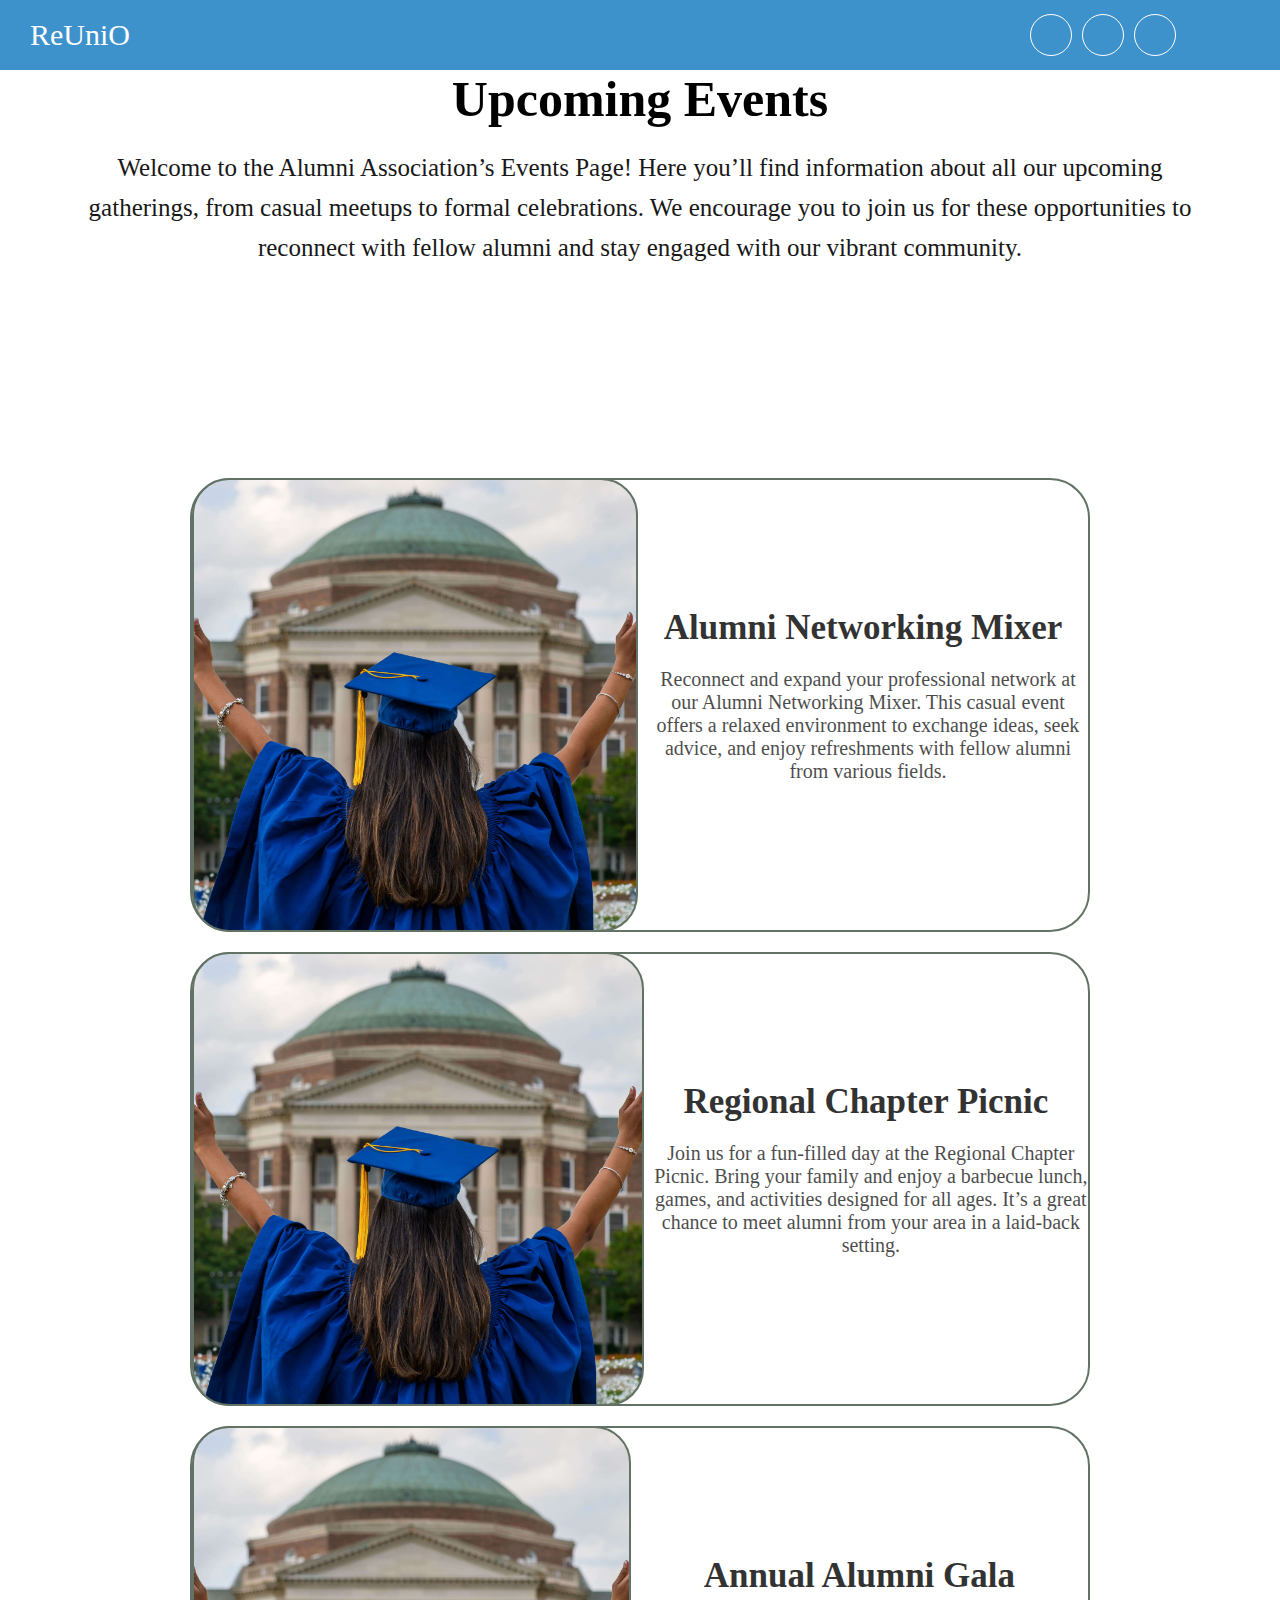
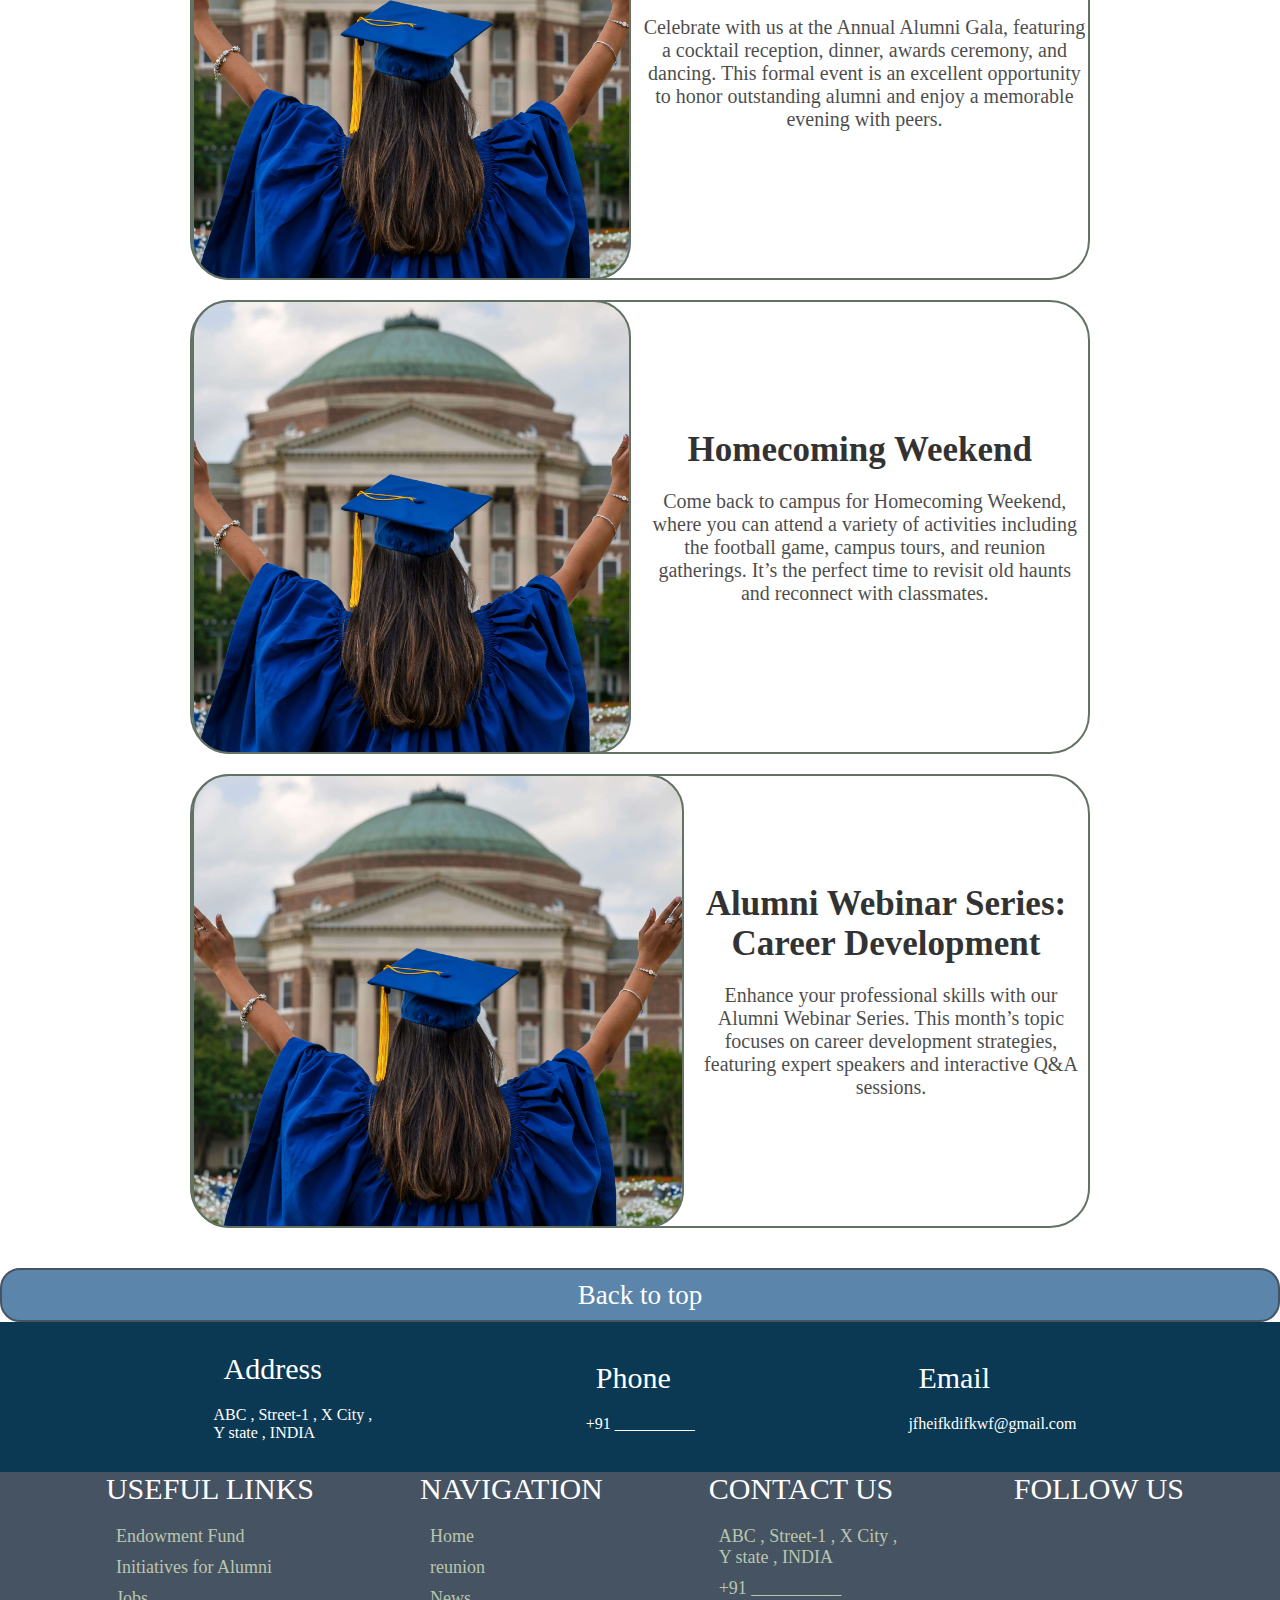
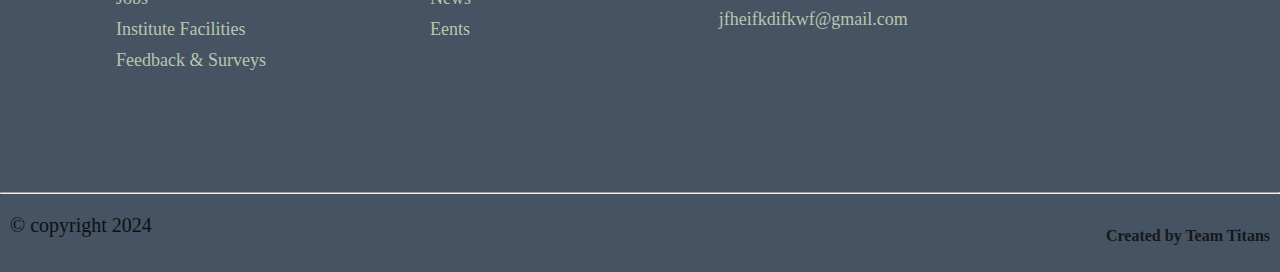
<file: events.html>
<!DOCTYPE html>
<html lang="en">
<head>
    <meta charset="UTF-8">
    <meta name="viewport" content="width=device-width, initial-scale=1.0">
    <link rel="stylesheet" href="https://cdnjs.cloudflare.com/ajax/libs/font-awesome/6.6.0/css/all.min.css" integrity="sha512-Kc323vGBEqzTmouAECnVceyQqyqdsSiqLQISBL29aUW4U/M7pSPA/gEUZQqv1cwx4OnYxTxve5UMg5GT6L4JJg==" crossorigin="anonymous" referrerpolicy="no-referrer" />
    <link rel="stylesheet" href="events.css">
    <title>News</title>
</head>
<body>
    <header>
    <div class="navbar">
        <div class="name">
            <a href="#">ReUniO</a>
        </div>
        <div class="log">
            <a href="#"><i class="fa-regular fa-user"></i></a>
        </div>
        <div class="search">
            <div class="search-icon">
                <a href = "#"><i class="fa-solid fa-magnifying-glass"></i></a>
            </div>
        </div>
        <div class="menu">
            <div class="menu-icon">
                <a href = "#" ><i class="fa-solid fa-bars"></i></a> 
            </div>
        </div>
    </div>
    </header>
    <div class="events">
        <h1>Upcoming Events</h1>
        <h2>Welcome to the Alumni Association’s Events Page! Here you’ll find information about all our upcoming gatherings, from casual meetups to formal celebrations. We encourage you to join us for these opportunities to reconnect with fellow alumni and stay engaged with our vibrant community.</h2>
        <div class="bbbox">
            <div class="box1">
                <div class="imagea1">
                </div>
                <div>
                <h3><a href="#">Alumni Networking Mixer</a></h3>
                <p class="p">Reconnect and expand your professional network at our Alumni Networking Mixer. This casual event offers a relaxed environment to exchange ideas, seek advice, and enjoy refreshments with fellow alumni from various fields.  </p>
                </div>
            </div>
            <div class="box1">
                <div class="imagea2"></div>
                <div>
                <h3><a href="#">Regional Chapter Picnic</a></h3>
                <p class="p">Join us for a fun-filled day at the Regional Chapter Picnic. Bring your family and enjoy a barbecue lunch, games, and activities designed for all ages. It’s a great chance to meet alumni from your area in a laid-back setting.  </p>
                </div>
            </div>
        
        
            <div class="box1">
                <div class="imagea3"></div>
                <div>
                <h3><a href="#">Annual Alumni Gala</a></h3>
                <p class="p">Celebrate with us at the Annual Alumni Gala, featuring a cocktail reception, dinner, awards ceremony, and dancing. This formal event is an excellent opportunity to honor outstanding alumni and enjoy a memorable evening with peers.  </p>
                </div>
            </div>
            <div class="box1">
                <div class="imagea4"></div>
                <div>
                <h3><a href="#">Homecoming Weekend</a></h3>
                <p class="p">Come back to campus for Homecoming Weekend, where you can attend a variety of activities including the football game, campus tours, and reunion gatherings. It’s the perfect time to revisit old haunts and reconnect with classmates.  </p>
                </div>
            </div>
        
            <div class="box1">
                <div class="imagea5"></div>
                <div>
                <h3><a href="#">Alumni Webinar Series: Career Development</a></h3>
                <p class="p">Enhance your professional skills with our Alumni Webinar Series. This month’s topic focuses on career development strategies, featuring expert speakers and interactive Q&A sessions.  </p>
                </div>
            </div>    
        </div>
    </div>
    <footer>
        <div class="top">
            <a href="#">Back to top
                <i class="fa-solid fa-arrow-up"></i>  
            </a>
        </div>
        <div class="contact">
            <div class="cont1">
                <i class="fa-solid fa-location-dot"></i>
                <div class="det">
                    <p>Address</p>
                    <a href="#">ABC , Street-1 , X City ,<br>
                                Y state , INDIA
                    </a>
                </div>
            </div>
            <div class="cont1">
                <i class="fa-solid fa-phone"></i>
                <div class="det">
                    <p>Phone</p>
                    <a href="#">+91 __________</a>
                </div>
            </div>
            <div class="cont1">
                <i class="fa-solid fa-envelope"></i>
                <div class="det">
                    <p>Email</p>
                    <a href="#">jfheifkdifkwf@gmail.com</a>
                </div>
            </div>
        </div>
        <div class="fnl">
            <div class="final">
                <div class="links">
                    <p>USEFUL LINKS</p>
                    <div class="arr">
                        <a href="#">Endowment Fund</a>
                        <a href="#">Initiatives for Alumni</a>
                        <a href="#">Jobs</a>
                        <a href="#">Institute Facilities</a>
                        <a href="#">Feedback & Surveys</a>
                    </div>
                </div>
                <div class="navigation">
                    <p>NAVIGATION</p>
                    <div class="arr">
                        <a href="#">Home</a>
                        <a href="#">reunion</a>
                        <a href="#">News</a>
                        <a href="#">Eents</a>
                    </div>
                </div>
                <div class="conus">
                    <p>CONTACT US</p>
                    <div class="arr">
                        <a href="#">ABC , Street-1 , X City ,<br>
                            Y state , INDIA
                        </a>
                        <a href="#">+91 __________</a>
                        <a href="#">jfheifkdifkwf@gmail.com</a>
                    </div>
                </div>
                <div class="socials">
                    <p>FOLLOW US</p>
                    <div class="scl">                
                        <i class="fa-brands fa-instagram"></i>
                        <i class="fa-brands fa-facebook-f"></i>
                        <i class="fa-brands fa-x-twitter"></i>
                        <i class="fa-brands fa-linkedin-in"></i>
                    </div>
                </div>
            </div>
            <hr>
            <div class="secl">
                <div class="cprt">
                    <p>&copy; copyright 2024</p>
                </div>
                <div class="crtby">
                    Created by <a href="#">Team Titans</a>
                </div>
            </div>
        </div>
    </footer>
    
</body>
</html>
</file>
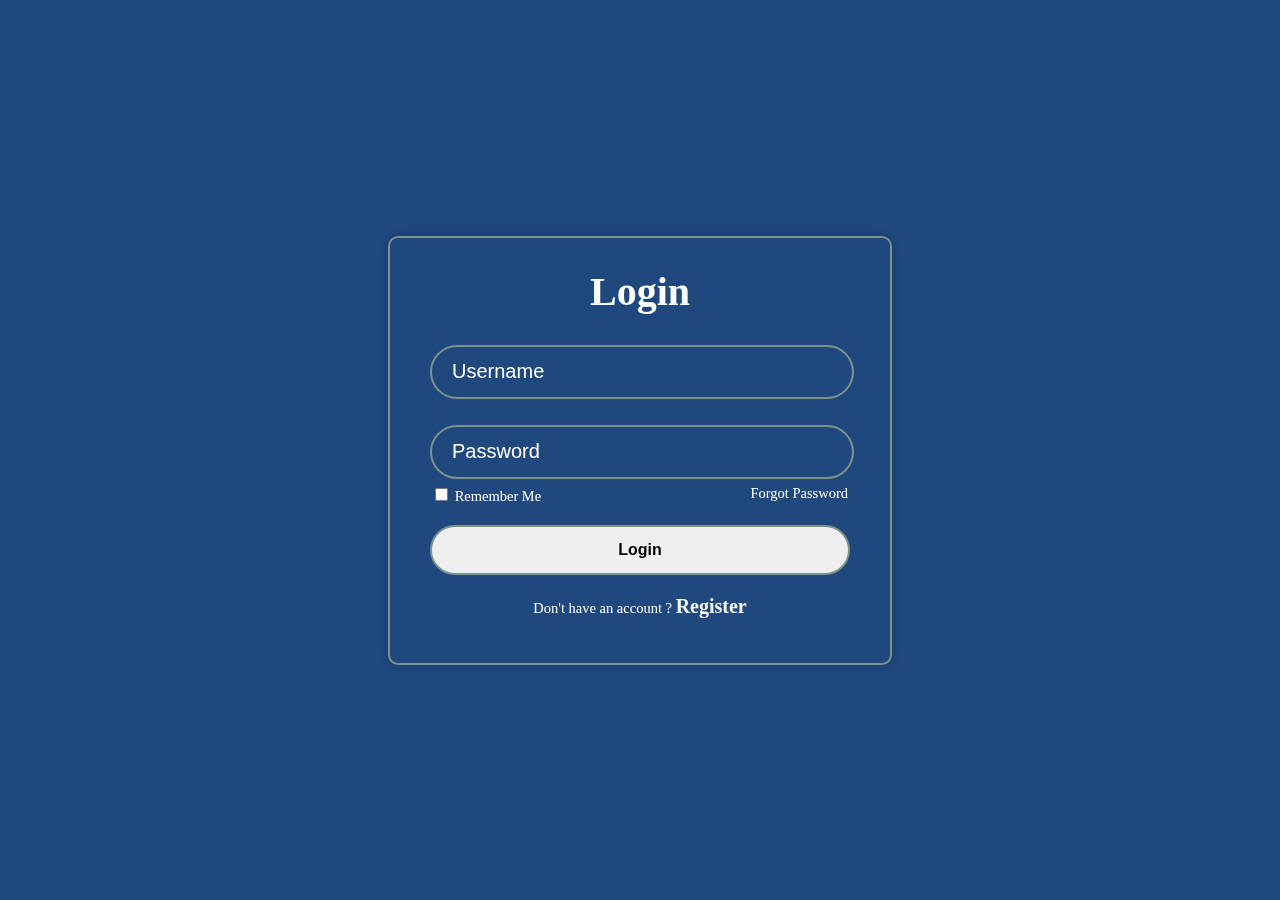
<file: login.html>
<!DOCTYPE html>
<html lang="en">
<head>
    <meta charset="UTF-8">
    <meta name="viewport" content="width=", initial-scale="1.0">
    <link rel="stylesheet" href="https://cdnjs.cloudflare.com/ajax/libs/font-awesome/6.6.0/css/all.min.css" integrity="sha512-Kc323vGBEqzTmouAECnVceyQqyqdsSiqLQISBL29aUW4U/M7pSPA/gEUZQqv1cwx4OnYxTxve5UMg5GT6L4JJg==" crossorigin="anonymous" referrerpolicy="no-referrer" />
    <link rel="stylesheet" href="login.css">
    <title>LOGIN</title>
</head>
<body>
    <div class="container">
        <div class="login">
            <form>
                <h1>Login</h1>
                
                <div class="input-box">
                    <input type="text" placeholder="Username">
                    <i class="fa-solid fa-user"></i>
                </div>
                <div class="input-box">
                    <input type="password" placeholder="Password">
                    <i class="fa-solid fa-lock"></i>
                </div>
               
                <div class="rem">
                    <label><input type="checkbox">  Remember Me</label>
                    <a href="#">Forgot Password</a>
                </div>
                <input type="Submit" class="btn" value="Login">
                <div class="sign">
                    <p>Don't have an account ? <a href="register.html">  Register</a></p>
                </div>
            </form>
        </div>
    </div>
</body>
</html>
</file>
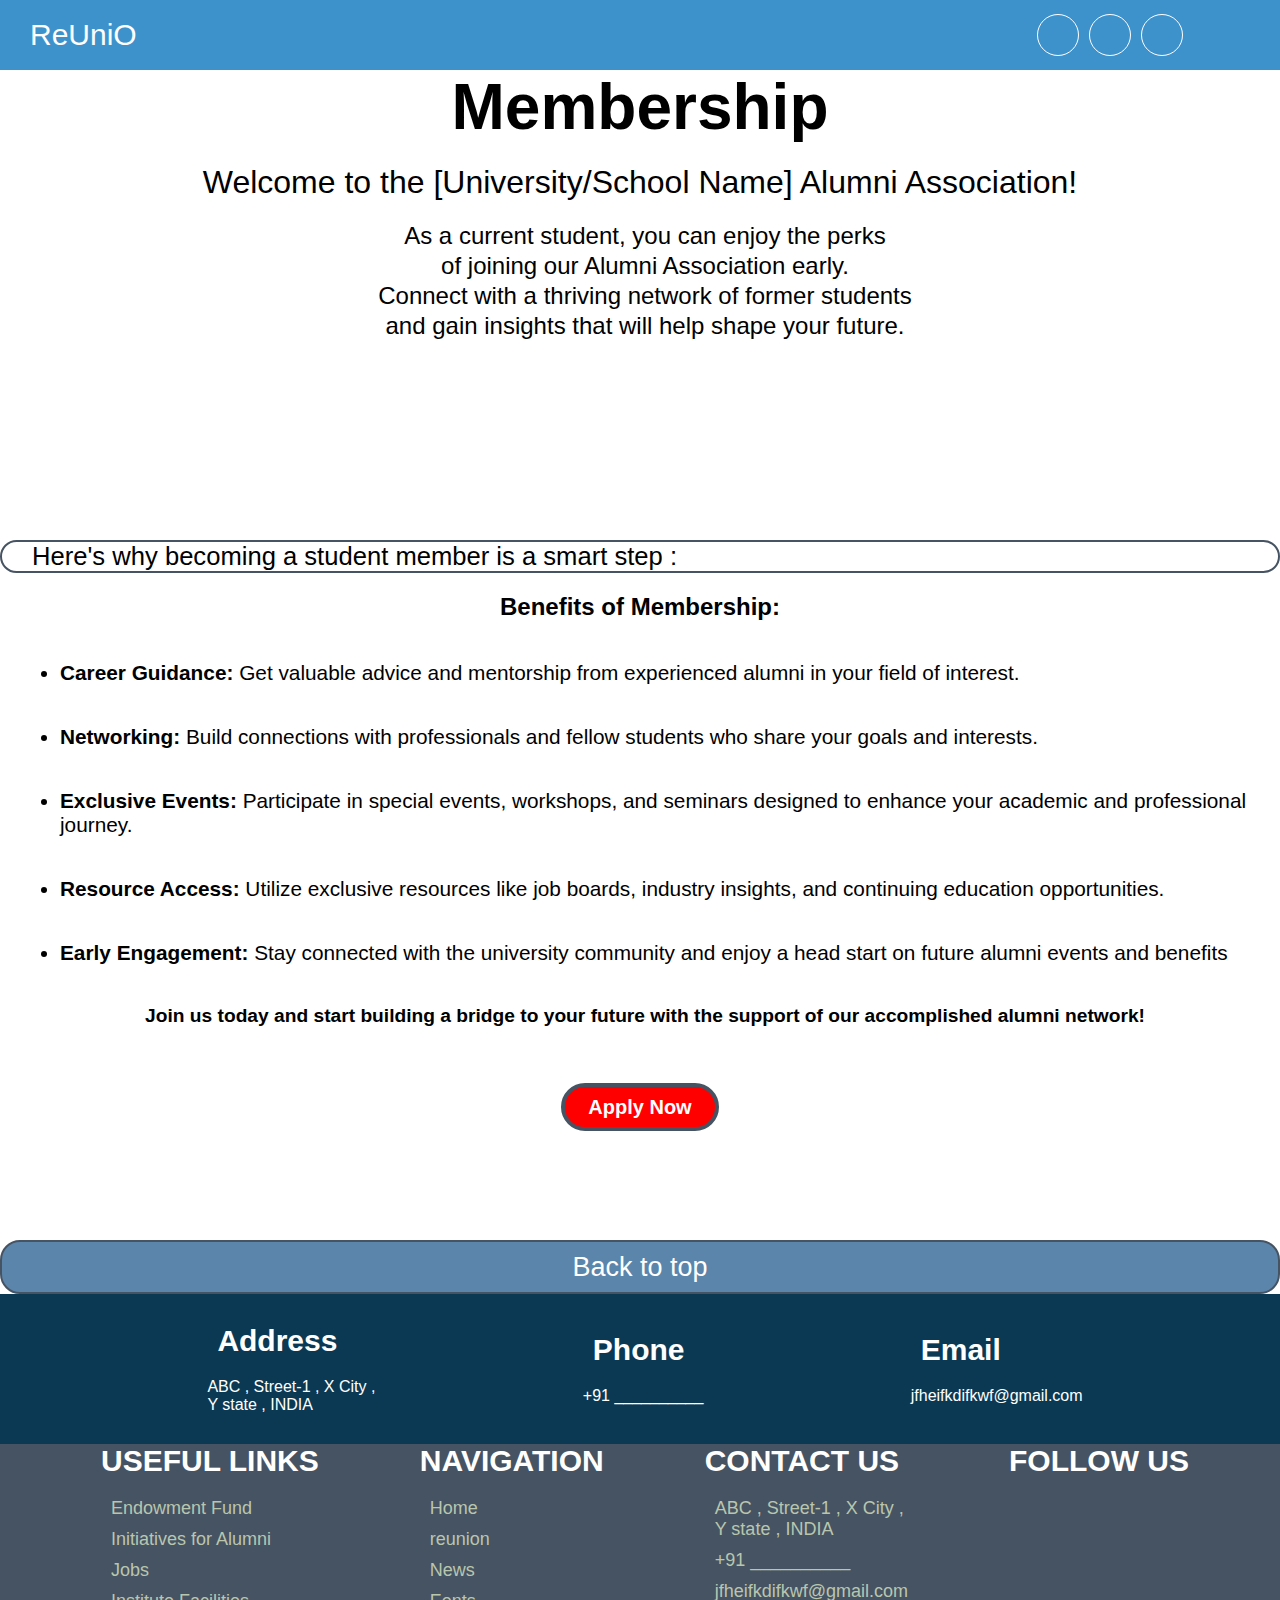
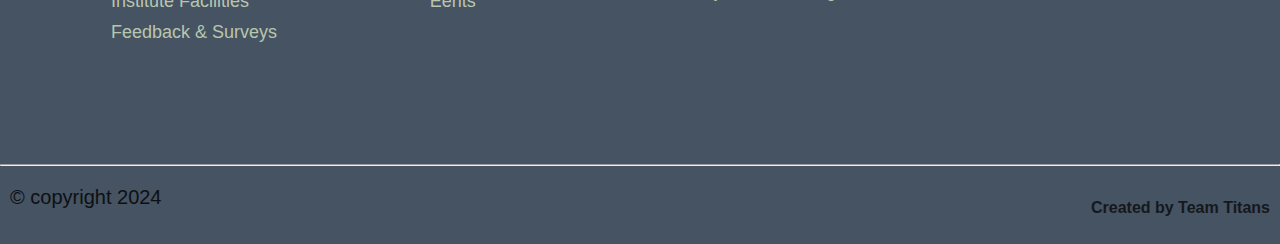
<file: membership.html>
<!DOCTYPE html>
<html lang="en">
<head>
    <meta charset="UTF-8">
    <meta name="viewport" content="width=device-width, initial-scale=1.0">
    <link rel="stylesheet" href="https://cdnjs.cloudflare.com/ajax/libs/font-awesome/6.6.0/css/all.min.css" integrity="sha512-Kc323vGBEqzTmouAECnVceyQqyqdsSiqLQISBL29aUW4U/M7pSPA/gEUZQqv1cwx4OnYxTxve5UMg5GT6L4JJg==" crossorigin="anonymous" referrerpolicy="no-referrer" />
    <link rel="stylesheet" href="membership.css">
    <title>Membership</title>
</head>
<body>
    <header>
        <div class="navbar">
            <div class="name">
                <a href="alumni.html">ReUniO</a>
            </div>
            <div class="log">
                <a href="login.html"><i class="fa-regular fa-user"></i></a>
            </div>
            <div class="search">
                <div class="search-icon">
                    <a href = "#"><i class="fa-solid fa-magnifying-glass"></i></a>
                </div>
            </div>
            <div class="menu">
                <div class="menu-icon">
                    <a href = "#" ><i class="fa-solid fa-bars"></i></a> 
                </div>
            </div>
        </div>
    </header>
    <div class="welcome">
        <h1 class="mem">Membership</h1>
        <h2>Welcome to the [University/School Name] Alumni Association!</h2>
        <p class="p1">As a current student, you can enjoy the perks<br> of joining our Alumni Association early.<br> Connect with a thriving network of former students <br>and gain insights that will help shape your future.</p> 
    </div>
    <div class="benifits">
        <div class="h3">
        <h3>Here's why becoming a student member is a smart step :</h3>
        </div>
        <h2>Benefits of Membership:</h2>
        <ul>
            <li><b>Career Guidance:</b> Get valuable advice and mentorship from experienced alumni in your field of interest.</li>
            <li><b>Networking:</b> Build connections with professionals and fellow students who share your goals and interests.</li>
            <li><b>Exclusive Events:</b> Participate in special events, workshops, and seminars designed to enhance your academic and professional journey.</li>
            <li><b>Resource Access:</b> Utilize exclusive resources like job boards, industry insights, and continuing education opportunities.</li>
            <li><b>Early Engagement:</b> Stay connected with the university community and enjoy a head start on future alumni events and benefits</li>
        </ul>
        <div class="joinus">
        <p>Join us today and start building a bridge to your future with the support of our accomplished alumni network!</p>
        </div>
        <div class="butarea">
        <div class="button">
            <a href="memform.html">Apply Now</a>
        </div>
        </div>
    </div>
    <footer>
        <div class="top">
            <a href="#">Back to top
                <i class="fa-solid fa-arrow-up"></i>  
            </a>
        </div>
        <div class="contact">
            <div class="cont1">
                <i class="fa-solid fa-location-dot"></i>
                <div class="det">
                    <p>Address</p>
                    <a href="#">ABC , Street-1 , X City ,<br>
                                Y state , INDIA
                    </a>
                </div>
            </div>
            <div class="cont1">
                <i class="fa-solid fa-phone"></i>
                <div class="det">
                    <p>Phone</p>
                    <a href="#">+91 __________</a>
                </div>
            </div>
            <div class="cont1">
                <i class="fa-solid fa-envelope"></i>
                <div class="det">
                    <p>Email</p>
                    <a href="#">jfheifkdifkwf@gmail.com</a>
                </div>
            </div>
        </div>
        <div class="fnl">
            <div class="final">
                <div class="links">
                    <p>USEFUL LINKS</p>
                    <div class="arr">
                        <a href="#">Endowment Fund</a>
                        <a href="#">Initiatives for Alumni</a>
                        <a href="#">Jobs</a>
                        <a href="#">Institute Facilities</a>
                        <a href="#">Feedback & Surveys</a>
                    </div>
                </div>
                <div class="navigation">
                    <p>NAVIGATION</p>
                    <div class="arr">
                        <a href="#">Home</a>
                        <a href="#">reunion</a>
                        <a href="#">News</a>
                        <a href="#">Eents</a>
                    </div>
                </div>
                <div class="conus">
                    <p>CONTACT US</p>
                    <div class="arr">
                        <a href="#">ABC , Street-1 , X City ,<br>
                            Y state , INDIA
                        </a>
                        <a href="#">+91 __________</a>
                        <a href="#">jfheifkdifkwf@gmail.com</a>
                    </div>
                </div>
                <div class="socials">
                    <p>FOLLOW US</p>
                    <div class="scl">                
                        <i class="fa-brands fa-instagram"></i>
                        <i class="fa-brands fa-facebook-f"></i>
                        <i class="fa-brands fa-x-twitter"></i>
                        <i class="fa-brands fa-linkedin-in"></i>
                    </div>
                </div>
            </div>
            <hr>
            <div class="secl">
                <div class="cprt">
                    <p>&copy; copyright 2024</p>
                </div>
                <div class="crtby">
                    Created by <a href="#">Team Titans</a>
                </div>
            </div>
        </div>
    </footer>
    
</body>
</html>
</file>
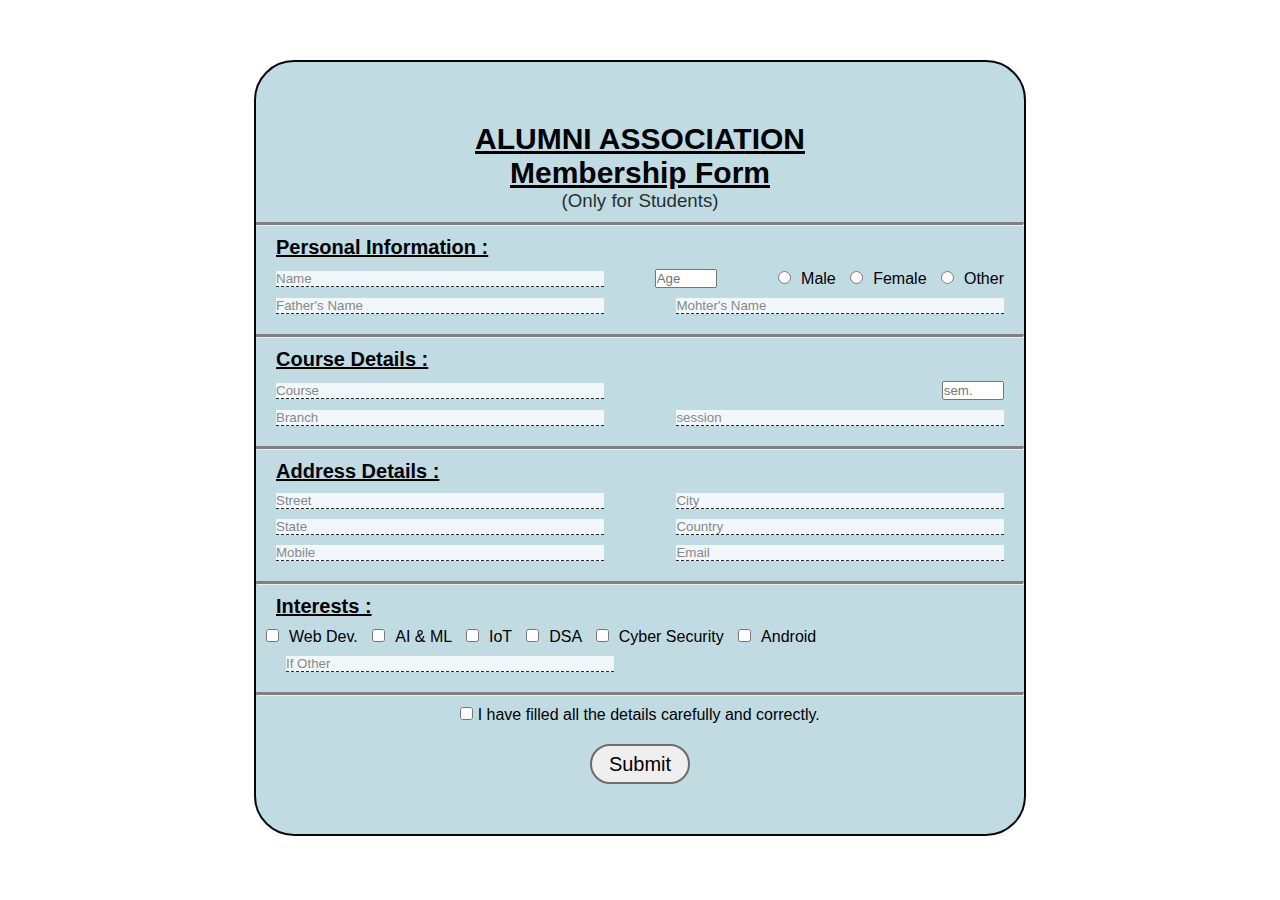
<file: memform.html>
<!DOCTYPE html>
<html lang="en">
<head>
    <meta charset="UTF-8">
    <meta name="viewport" content="width=device-width, initial-scale=1.0">
    <link rel="stylesheet" href="memform.css">
    <title>memform</title>
</head>
<body>
    <div class="form_area">
        <form>
            
            <h1>ALUMNI ASSOCIATION<br>Membership Form <h3>(Only for Students)</h3></h1>
            <hr>
            <p>Personal Information :</p>
            <div class="personal">
                <div class="your">
                    <input class="c1" type="text" placeholder="Name">
                    <input class="c2" type="number" placeholder="Age">
                    <div class="mf">
                        <input type="radio" value="gender" name="gender">Male
                        <input type="radio" value="gender" name="gender">Female
                        <input type="radio" value="gender" name="gender">Other
                </div>
                </div>
                <div class="your">
                    <input class="c1" type="text" placeholder="Father's Name">
                    <input class="c1" type="text" placeholder="Mohter's Name">
                </div>
            </div> 
            <hr>  
            <p>Course Details :</p>
            <div class="personal">
                <div class="your">
                    <input class="c1" type="text" placeholder="Course">
                    <input class="c2" type="number" placeholder="sem.">
                </div>
                <div class="your">
                    <input class="c1" type="text" placeholder="Branch">
                    <input class="c1" type="text" placeholder="session">
                </div>
            </div> 
            <hr>
            <p>Address Details :</p>
            <div class="personal">
                <div class="your">
                    <input class="c1" type="text" placeholder="Street">
                    <input class="c1" type="text" placeholder="City">
                </div>
                <div class="your">
                    <input class="c1" type="text" placeholder="State">
                    <input class="c1" type="text" placeholder="Country">
                </div>
                <div class="your">
                    <input class="c1" type="text" placeholder="Mobile">
                    <input class="c1" type="text" placeholder="Email">
                </div>
            </div> 
            <hr> 
            <p>Interests :</p>
            <div class="interest">
            <div class="mf">
                <input type="checkbox" value="gender" name="gender">Web Dev.
                <input type="checkbox" value="gender" name="gender">AI & ML
                <input type="checkbox" value="gender" name="gender">IoT
                <input type="checkbox" value="gender" name="gender">DSA
                <input type="checkbox" value="gender" name="gender">Cyber Security
                <input type="checkbox" value="gender" name="gender">Android
            </div>
            <div class="your">
                <input class="c1" type="text" placeholder="If Other ">
            </div>
            </div>
            <hr>
            <div class="acpt">
                <input type="checkbox" value="accept" name="accept"> I have filled all the details carefully and correctly.
            </div>
            <div class="submit">
                <button type="submit">Submit</button>
            </div>
            
        </form>
    </div>

</body>
</html>
</file>
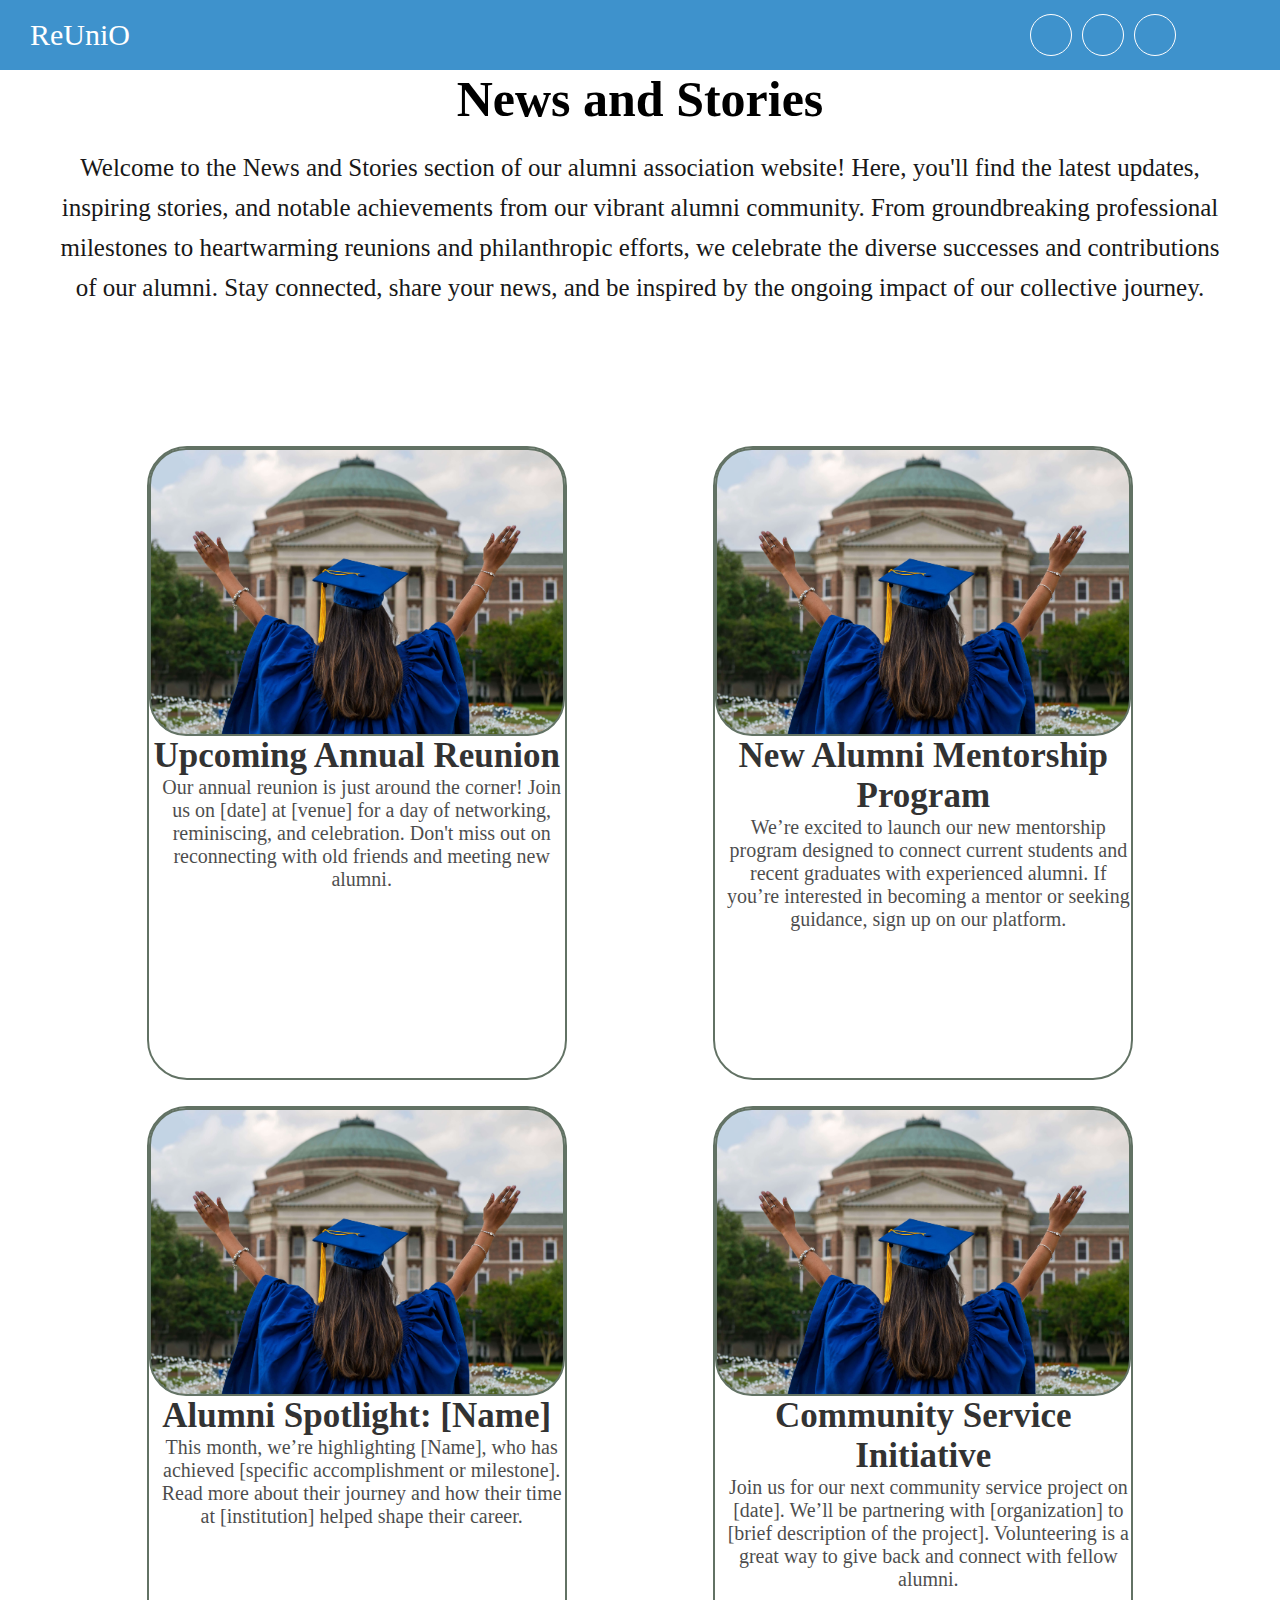
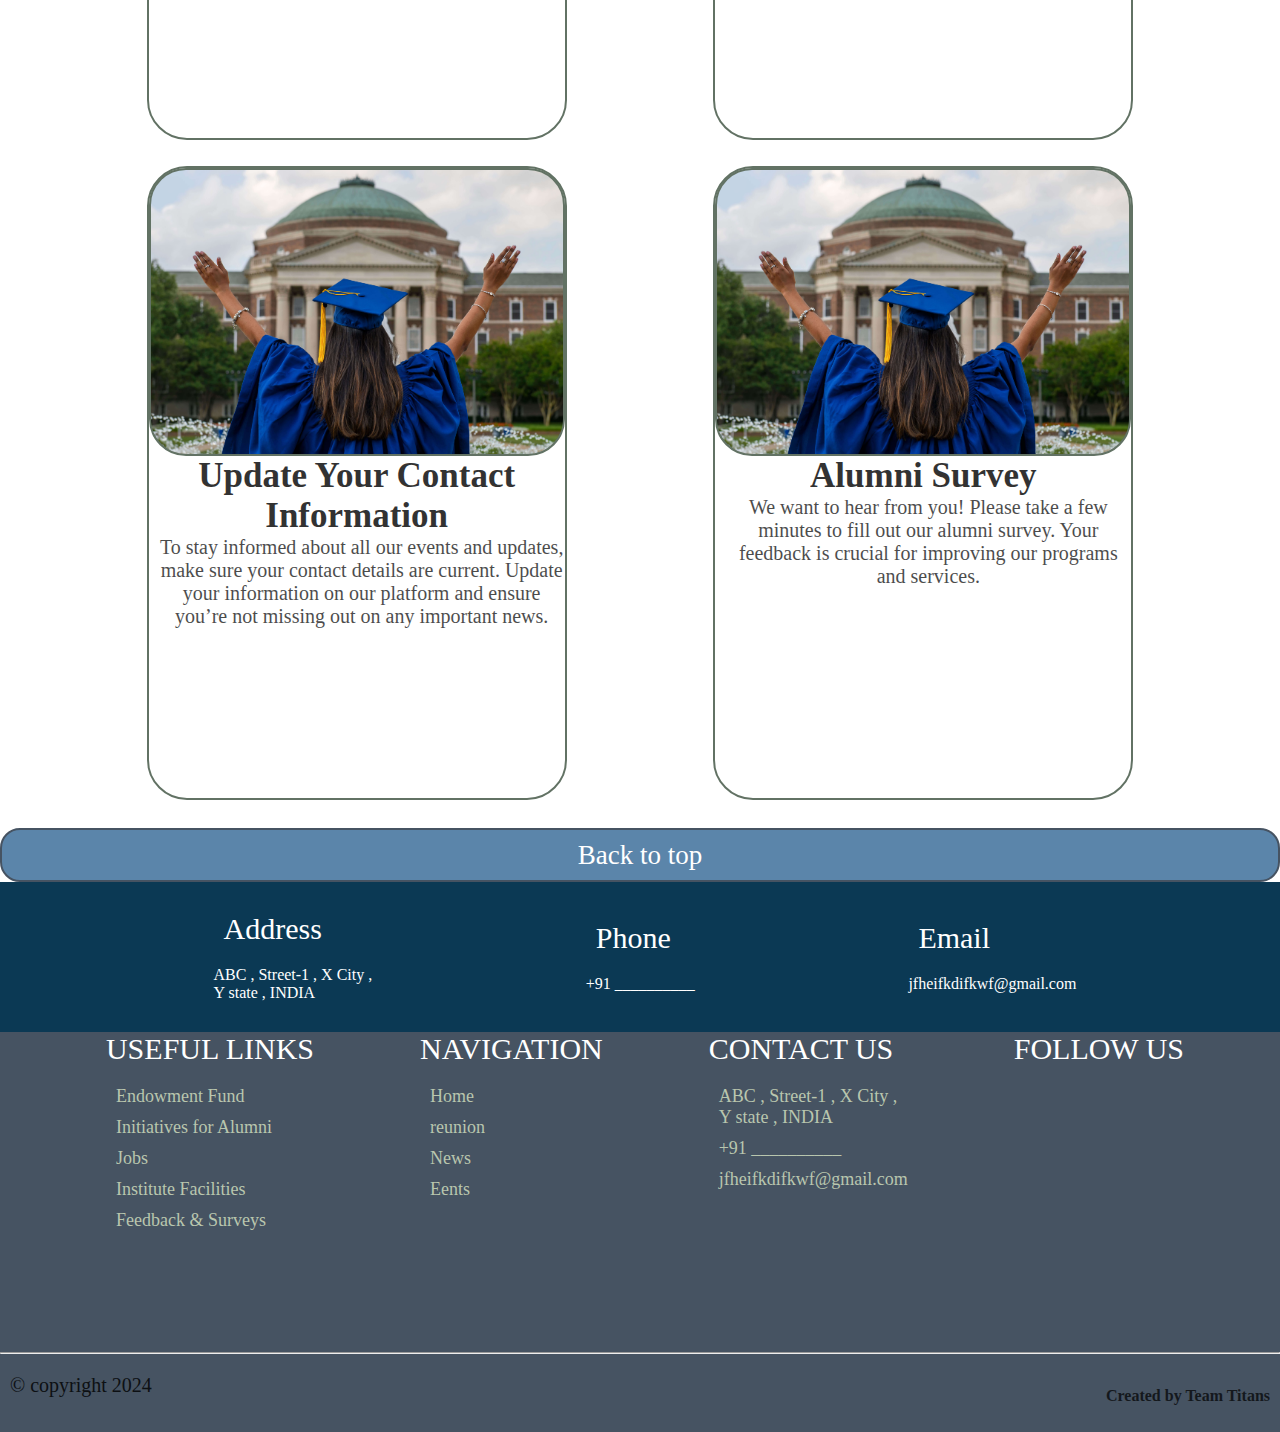
<file: news.html>
<!DOCTYPE html>
<html lang="en">
<head>
    <meta charset="UTF-8">
    <meta name="viewport" content="width=device-width, initial-scale=1.0">
    <link rel="stylesheet" href="https://cdnjs.cloudflare.com/ajax/libs/font-awesome/6.6.0/css/all.min.css" integrity="sha512-Kc323vGBEqzTmouAECnVceyQqyqdsSiqLQISBL29aUW4U/M7pSPA/gEUZQqv1cwx4OnYxTxve5UMg5GT6L4JJg==" crossorigin="anonymous" referrerpolicy="no-referrer" />
    <link rel="stylesheet" href="news.css">
    <title>News</title>
</head>
<body>
    <header>
    <div class="navbar">
        <div class="name">
            <a href="#">ReUniO</a>
        </div>
        <div class="log">
            <a href="#"><i class="fa-regular fa-user"></i></a>
        </div>
        <div class="search">
            <div class="search-icon">
                <a href = "#"><i class="fa-solid fa-magnifying-glass"></i></a>
            </div>
        </div>
        <div class="menu">
            <div class="menu-icon">
                <a href = "#" ><i class="fa-solid fa-bars"></i></a> 
            </div>
        </div>
    </div>
    </header>
    <div class="news">
        <h1>News and Stories</h1>
        <h2>Welcome to the News and Stories section of our alumni association website! Here, you'll find the latest updates, inspiring stories, and notable achievements from our vibrant alumni community. From groundbreaking professional milestones to heartwarming reunions and philanthropic efforts, we celebrate the diverse successes and contributions of our alumni. Stay connected, share your news, and be inspired by the ongoing impact of our collective journey.</h2>
        <div class="bbox">
            <div class="box">
                <div class="image1">
                </div>
                <h3><a href="#">Upcoming Annual Reunion</a></h3>
                <p class="p">Our annual reunion is just around the corner! Join us on [date] at [venue] for a day of networking, reminiscing, and celebration. Don't miss out on reconnecting with old friends and meeting new alumni.</p>
            </div>
            <div class="box">
                <div class="image2"></div>
                <h3><a href="#">New Alumni Mentorship Program</a></h3>
                <p class="p">We’re excited to launch our new mentorship program designed to connect current students and recent graduates with experienced alumni. If you’re interested in becoming a mentor or seeking guidance, sign up on our platform.</p>
            </div>
        </div>
        <div class="bbox">
            <div class="box">
                <div class="image3"></div>
                <h3><a href="#">Alumni Spotlight: [Name]</a></h3>
                <p class="p">This month, we’re highlighting [Name], who has achieved [specific accomplishment or milestone]. Read more about their journey and how their time at [institution] helped shape their career.</p>
            </div>
            <div class="box">
                <div class="image4"></div>
                <h3><a href="#">Community Service Initiative</a></h3>
                <p class="p">Join us for our next community service project on [date]. We’ll be partnering with [organization] to [brief description of the project]. Volunteering is a great way to give back and connect with fellow alumni.</p>
            </div>
        </div>
        <div class="bbox">
            <div class="box">
                <div class="image5"></div>
                <h3><a href="#">Update Your Contact Information</a></h3>
                <p class="p">To stay informed about all our events and updates, make sure your contact details are current. Update your information on our platform and ensure you’re not missing out on any important news.</p>
            </div>
            <div class="box">
                <div class="image6"></div>
                <h3><a href="#">Alumni Survey</a></h3>
                <p class="p">We want to hear from you! Please take a few minutes to fill out our alumni survey. Your feedback is crucial for improving our programs and services.</p>
            </div>
        </div>
    </div>
    <footer>
        <div class="top">
            <a href="#">Back to top
                <i class="fa-solid fa-arrow-up"></i>  
            </a>
        </div>
        <div class="contact">
            <div class="cont1">
                <i class="fa-solid fa-location-dot"></i>
                <div class="det">
                    <p>Address</p>
                    <a href="#">ABC , Street-1 , X City ,<br>
                                Y state , INDIA
                    </a>
                </div>
            </div>
            <div class="cont1">
                <i class="fa-solid fa-phone"></i>
                <div class="det">
                    <p>Phone</p>
                    <a href="#">+91 __________</a>
                </div>
            </div>
            <div class="cont1">
                <i class="fa-solid fa-envelope"></i>
                <div class="det">
                    <p>Email</p>
                    <a href="#">jfheifkdifkwf@gmail.com</a>
                </div>
            </div>
        </div>
        <div class="fnl">
            <div class="final">
                <div class="links">
                    <p>USEFUL LINKS</p>
                    <div class="arr">
                        <a href="#">Endowment Fund</a>
                        <a href="#">Initiatives for Alumni</a>
                        <a href="#">Jobs</a>
                        <a href="#">Institute Facilities</a>
                        <a href="#">Feedback & Surveys</a>
                    </div>
                </div>
                <div class="navigation">
                    <p>NAVIGATION</p>
                    <div class="arr">
                        <a href="#">Home</a>
                        <a href="#">reunion</a>
                        <a href="#">News</a>
                        <a href="#">Eents</a>
                    </div>
                </div>
                <div class="conus">
                    <p>CONTACT US</p>
                    <div class="arr">
                        <a href="#">ABC , Street-1 , X City ,<br>
                            Y state , INDIA
                        </a>
                        <a href="#">+91 __________</a>
                        <a href="#">jfheifkdifkwf@gmail.com</a>
                    </div>
                </div>
                <div class="socials">
                    <p>FOLLOW US</p>
                    <div class="scl">                
                        <i class="fa-brands fa-instagram"></i>
                        <i class="fa-brands fa-facebook-f"></i>
                        <i class="fa-brands fa-x-twitter"></i>
                        <i class="fa-brands fa-linkedin-in"></i>
                    </div>
                </div>
            </div>
            <hr>
            <div class="secl">
                <div class="cprt">
                    <p>&copy; copyright 2024</p>
                </div>
                <div class="crtby">
                    Created by <a href="#">Team Titans</a>
                </div>
            </div>
        </div>
    </footer>
    
</body>
</html>
</file>
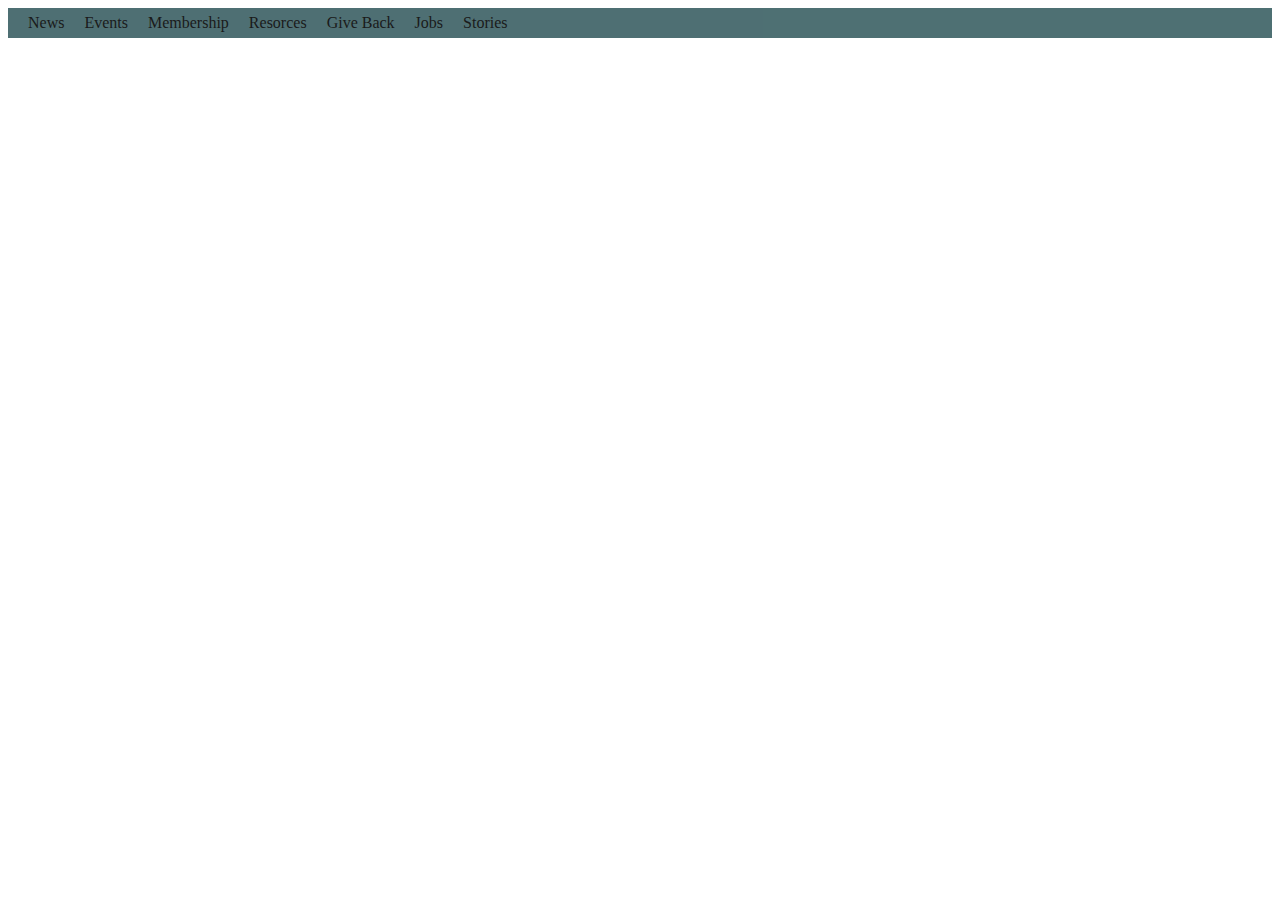
<file: panel.html>
<!DOCTYPE html>
<html lang="en">
<head>
    <meta charset="UTF-8">
    <meta name="viewport" content="width=device-width, initial-scale=1.0">
    <link rel="stylesheet" href="panel.css">
    <title>Panel</title>
</head>
<body>
    <div class="panel">
        <a href="#">News</a>
        <a href="#">Events</a>
        <a href="#">Membership</a>
        <a href="#">Resorces</a>
        <a href="#">Give Back</a>
        <a href="#">Jobs</a>
        <a href="#">Stories</a>
    </div>
</body>
</html>
</file>
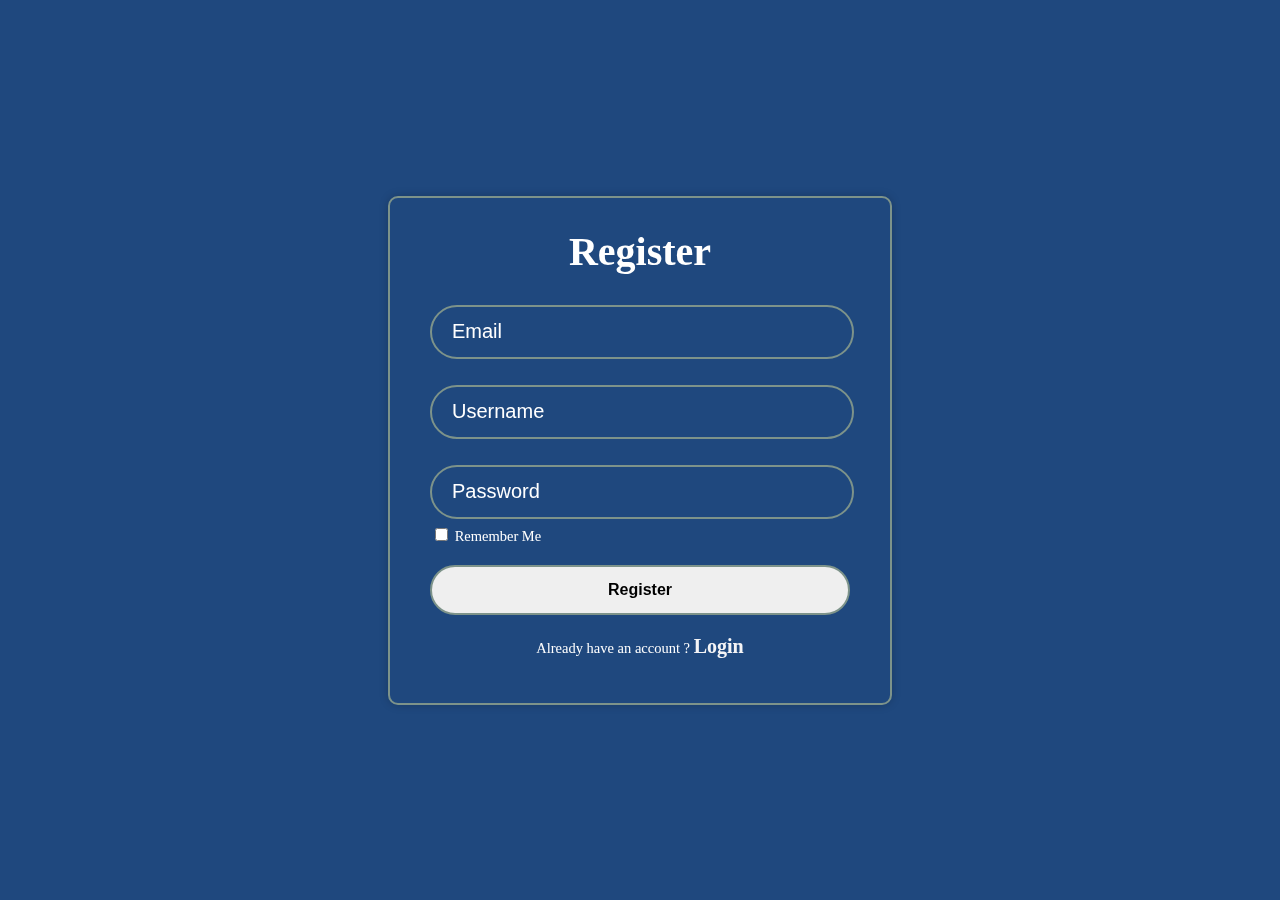
<file: register.html>
<!DOCTYPE html>
<html lang="en">
<head>
    <meta charset="UTF-8">
    <meta name="viewport" content="width=", initial-scale="1.0">
    <link rel="stylesheet" href="https://cdnjs.cloudflare.com/ajax/libs/font-awesome/6.6.0/css/all.min.css" integrity="sha512-Kc323vGBEqzTmouAECnVceyQqyqdsSiqLQISBL29aUW4U/M7pSPA/gEUZQqv1cwx4OnYxTxve5UMg5GT6L4JJg==" crossorigin="anonymous" referrerpolicy="no-referrer" />
    <link rel="stylesheet" href="login.css">
    <title>Register</title>
</head>
<body>
    <div class="container">
        <div class="login">
            <form>
                <h1>Register</h1>
                <div class="input-box">
                    <input type="text" placeholder="Email">
                    <i class="fa-solid fa-envelope"></i>
                </div>
                <div class="input-box">
                    <input type="text" placeholder="Username">
                    <i class="fa-solid fa-user"></i>
                </div>
                <div class="input-box">
                    <input type="password" placeholder="Password">
                    <i class="fa-solid fa-lock"></i>
                </div>
               
                <div class="rem">
                    <label><input type="checkbox">  Remember Me</label>
                    <!-- <a href="#">Forgot Password</a> -->
                </div>
                <input type="Submit" class="btn" value="Register">
                <div class="sign">
                    <p>Already have an account ? <a href="login.html">  Login</a></p>
                </div>
            </form>
        </div>
    </div>
</body>
</html>
</file>
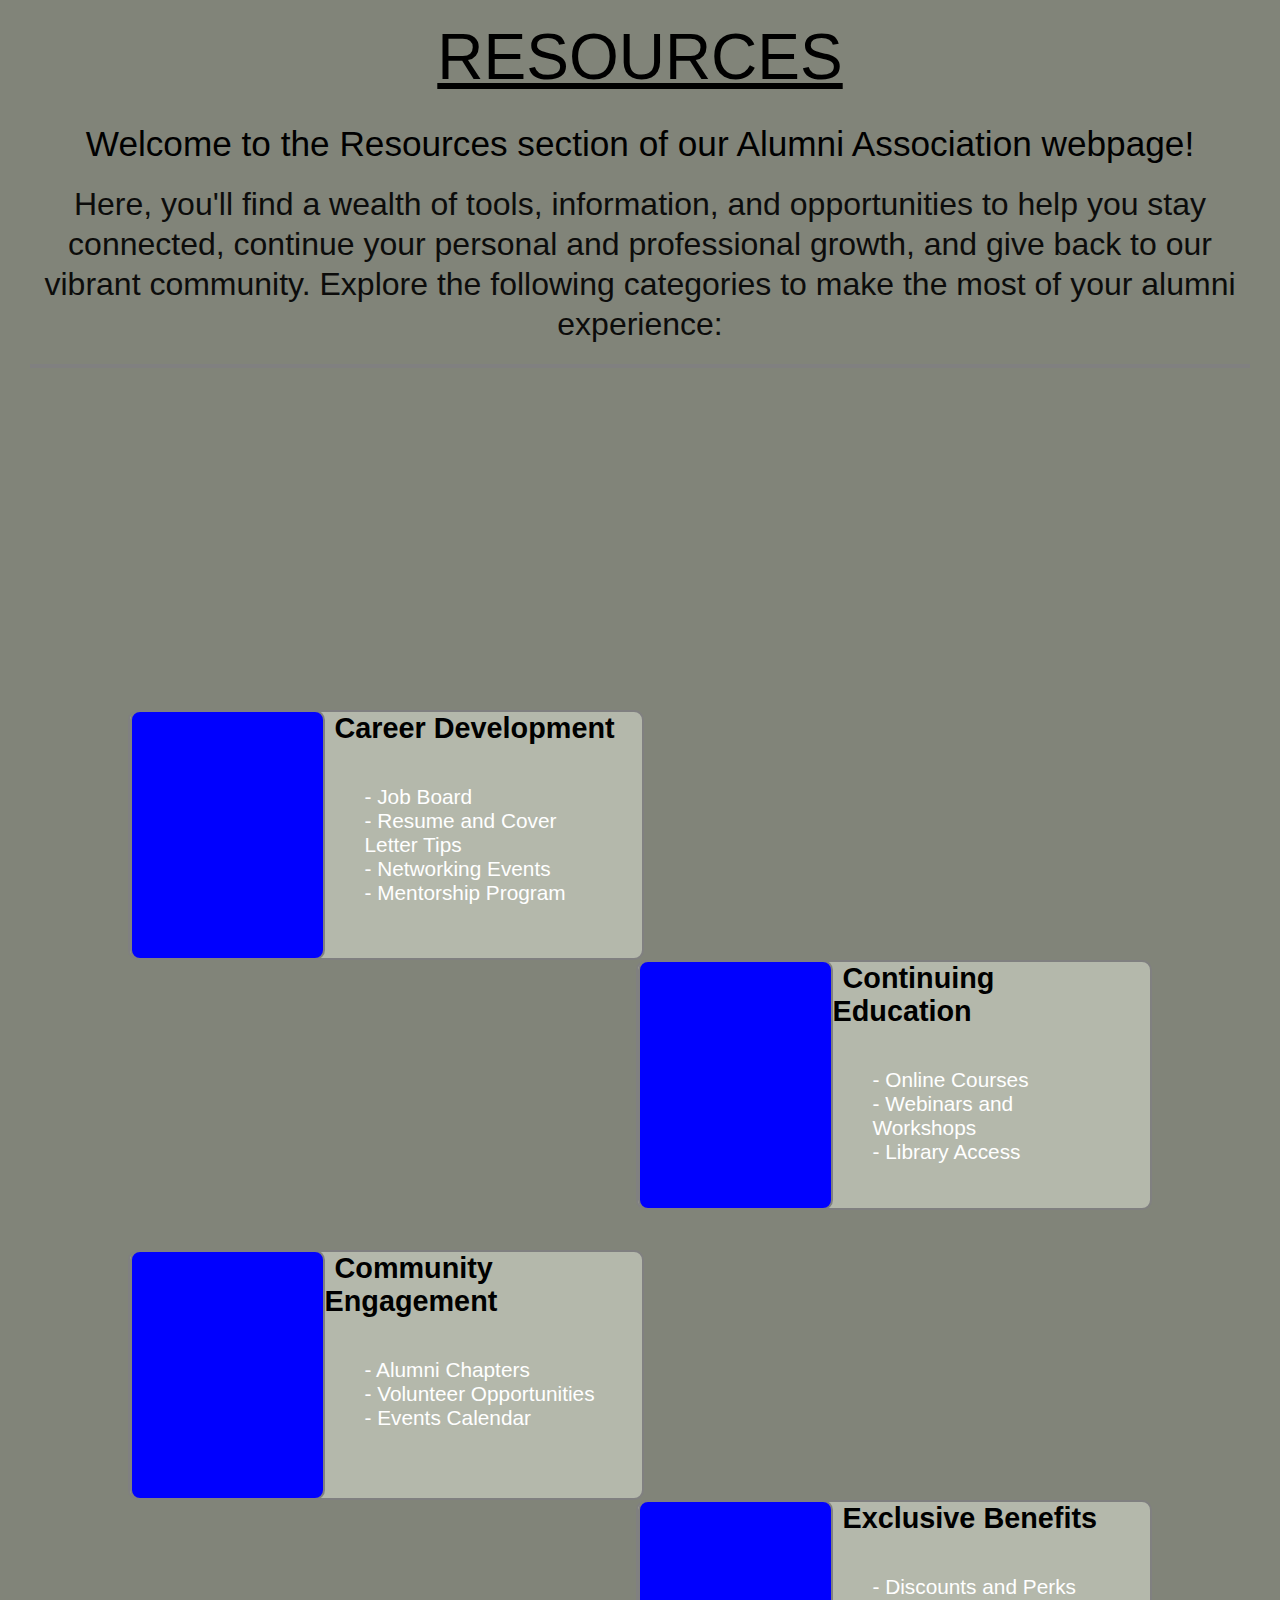
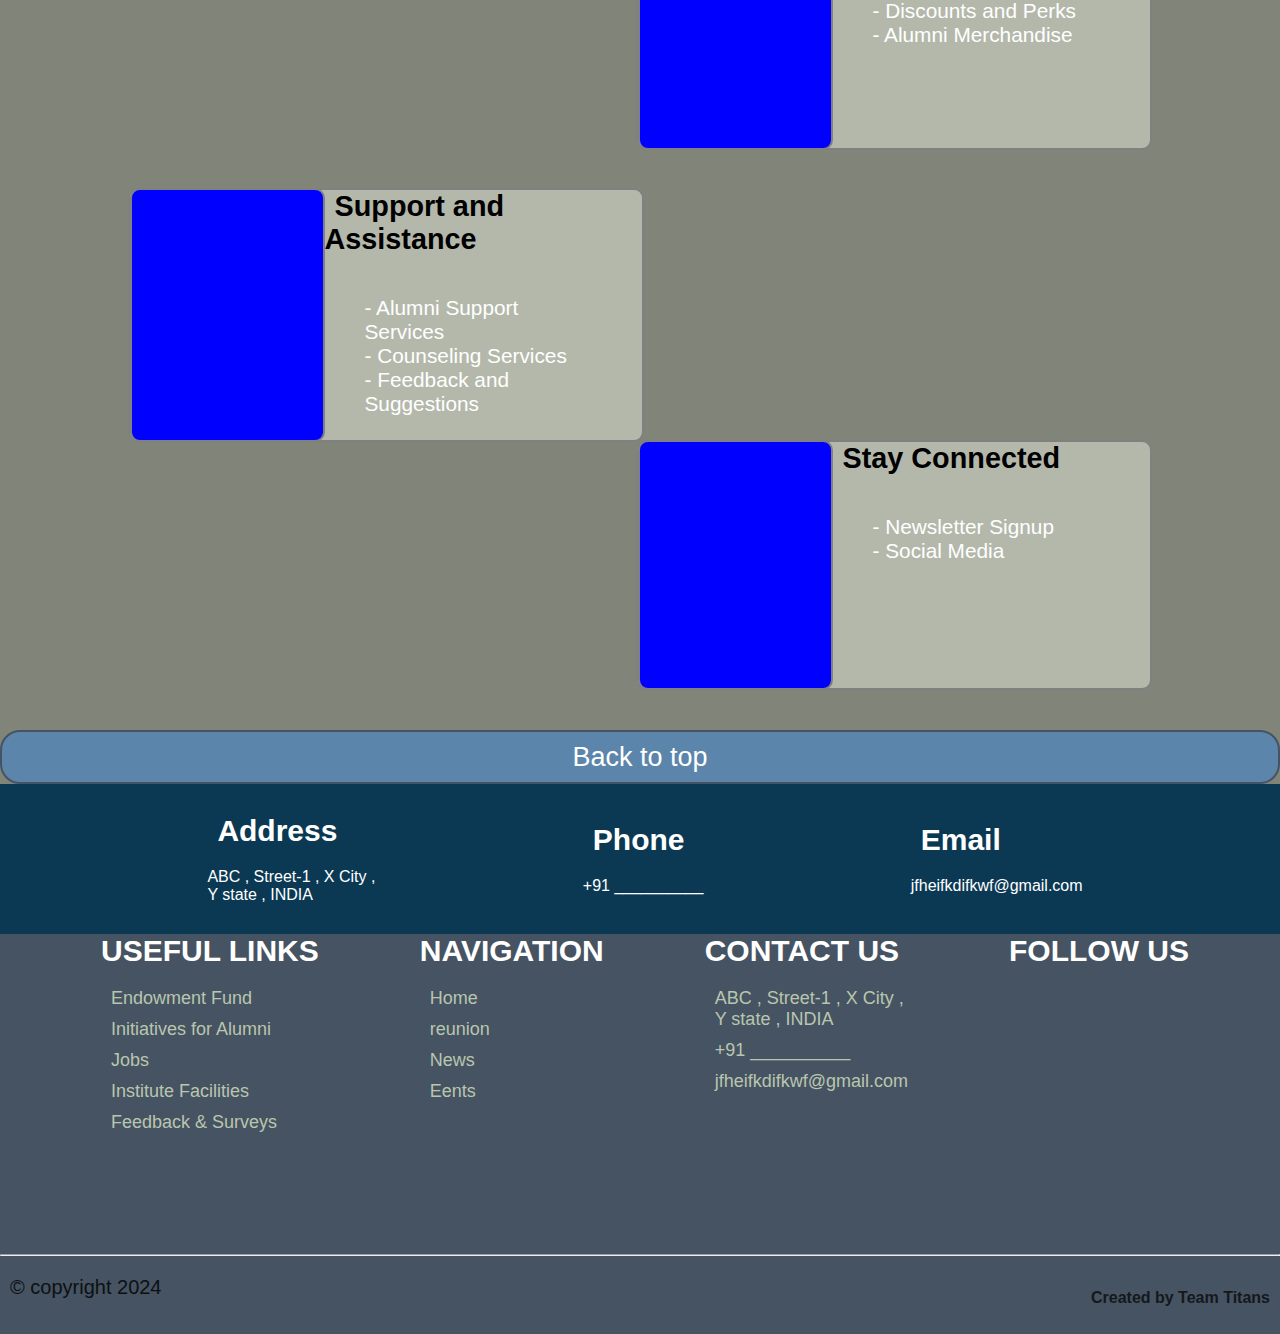
<file: resources.html>
<!DOCTYPE html>
<html lang="en">
<head>
    <meta charset="UTF-8">
    <meta name="viewport" content="width=device-width, initial-scale=1.0">
    <link rel="stylesheet" href="https://cdnjs.cloudflare.com/ajax/libs/font-awesome/6.6.0/css/all.min.css" integrity="sha512-Kc323vGBEqzTmouAECnVceyQqyqdsSiqLQISBL29aUW4U/M7pSPA/gEUZQqv1cwx4OnYxTxve5UMg5GT6L4JJg==" crossorigin="anonymous" referrerpolicy="no-referrer" />
    <link rel="stylesheet" href="resources.css">
    <title>Resources</title>
</head>
<body>
    <div class="heading">
        <h1>RESOURCES</h1>
        <h3>Welcome to the Resources section of our Alumni Association webpage!</h3> 
        <h4>Here, you'll find a wealth of tools, information, and opportunities to help you stay connected, continue your personal and professional growth, and give back to our vibrant community. Explore the following categories to make the most of your alumni experience:</h4>
        <hr>
    </div>
    <div class="container">
        <div class="box">
            <div class="boxa">
                <div class="box1">
                    <div class="image1">
                    </div>
                    <div class="written">
                        <h3><a href="#">Career Development</a></h3>
                        <p class="p">- Job Board<br>- Resume and Cover Letter Tips<br>- Networking Events<br>- Mentorship Program<br></p>
                    </div>
                </div>
            </div>
            <div class="boxb">
                <div class="box2">
                    <div class="image2">
                    </div>
                    <div class="written">
                        <h3><a href="#">Continuing Education</a></h3>
                        <p class="p">- Online Courses<br>- Webinars and Workshops<br>- Library Access</p>
                    </div>
                </div>
            </div>    
        </div>
        <div class="box">
            <div class="boxa">
                <div class="box1">
                    <div class="image3">
                    </div>
                    <div class="written">
                        <h3><a href="#">Community Engagement</a></h3>
                        <p class="p">- Alumni Chapters<br>- Volunteer Opportunities<br>- Events Calendar</p>
                    </div>
                </div>
            </div>
            <div class="boxb">
                <div class="box2">
                    <div class="image4">
                    </div>
                    <div class="written">
                        <h3><a href="#">Exclusive Benefits</a></h3>
                        <p class="p">- Discounts and Perks<br>- Discounts and Perks<br>- Alumni Merchandise</p>
                    </div>
                </div>
            </div>    
        </div>
        <div class="box">
            <div class="boxa">
                <div class="box1">
                    <div class="image5">
                    </div>
                    <div class="written">
                        <h3><a href="#">Support and Assistance</a></h3>
                        <p class="p">- Alumni Support Services<br>- Counseling Services<br>- Feedback and Suggestions</p>
                    </div>
                </div>
            </div>
            <div class="boxb">
                <div class="box2">
                    <div class="image6">
                    </div>
                    <div class="written">
                        <h3><a href="#">Stay Connected</a></h3>
                        <p class="p">- Newsletter Signup<br>- Social Media</p>
                    </div>
                </div>
            </div>    
        </div>    
    </div>
    
    
</body>
<footer>
    <div class="top">
        <a href="#">Back to top
            <i class="fa-solid fa-arrow-up"></i>  
        </a>
    </div>
    <div class="contact">
        <div class="cont1">
            <i class="fa-solid fa-location-dot"></i>
            <div class="det">
                <p>Address</p>
                <a href="#">ABC , Street-1 , X City ,<br>
                            Y state , INDIA
                </a>
            </div>
        </div>
        <div class="cont1">
            <i class="fa-solid fa-phone"></i>
            <div class="det">
                <p>Phone</p>
                <a href="#">+91 __________</a>
            </div>
        </div>
        <div class="cont1">
            <i class="fa-solid fa-envelope"></i>
            <div class="det">
                <p>Email</p>
                <a href="#">jfheifkdifkwf@gmail.com</a>
            </div>
        </div>
    </div>
    <div class="fnl">
        <div class="final">
            <div class="links">
                <p>USEFUL LINKS</p>
                <div class="arr">
                    <a href="#">Endowment Fund</a>
                    <a href="#">Initiatives for Alumni</a>
                    <a href="#">Jobs</a>
                    <a href="#">Institute Facilities</a>
                    <a href="#">Feedback & Surveys</a>
                </div>
            </div>
            <div class="navigation">
                <p>NAVIGATION</p>
                <div class="arr">
                    <a href="#">Home</a>
                    <a href="#">reunion</a>
                    <a href="#">News</a>
                    <a href="#">Eents</a>
                </div>
            </div>
            <div class="conus">
                <p>CONTACT US</p>
                <div class="arr">
                    <a href="#">ABC , Street-1 , X City ,<br>
                        Y state , INDIA
                    </a>
                    <a href="#">+91 __________</a>
                    <a href="#">jfheifkdifkwf@gmail.com</a>
                </div>
            </div>
            <div class="socials">
                <p>FOLLOW US</p>
                <div class="scl">                
                    <i class="fa-brands fa-instagram"></i>
                    <i class="fa-brands fa-facebook-f"></i>
                    <i class="fa-brands fa-x-twitter"></i>
                    <i class="fa-brands fa-linkedin-in"></i>
                </div>
            </div>
        </div>
        <hr>
        <div class="secl">
            <div class="cprt">
                <p>&copy; copyright 2024</p>
            </div>
            <div class="crtby">
                Created by <a href="#">Team Titans</a>
            </div>
        </div>
    </div>
</footer>
</html>
</file>
<file: events.css>
*{
    margin: 0px;
    padding:0px;    
}
.navbar{
    background-color:#3E92CC ;
    height: 70px;
    display: flex;
    align-items: center;
}
a{
    text-decoration: none;
    color: white;
}
.name{
    font-size: 30px;
    margin-left: 30px;
}
a:hover{
    color:black;
}
.log{
    margin-left: 900px;
    height: 40px;
    width: 40px;
    display: flex;
    align-items: center;
    justify-content: center;
    border: 1px solid white;
    border-radius: 50%;
}
.log i{
    font-size: 25px;
}
.search{
    margin-left: 10px;
    height: 40px;
    width: 40px;
    display: flex;
    align-items: center;
    justify-content: center;
    border: 1px solid white;
    border-radius: 50%;
}
.search-icon i{
    font-size: 25px;
}
.menu{
    margin-left: 10px;
    height: 40px;
    width: 40px;
    display: flex;
    align-items: center;
    justify-content: center;
    border: 1px solid white;
    border-radius: 50%;
}
.menu-icon i{
    font-size: 25px;
}
h1{
    text-align: center;
    font-size: 50px;
    font-weight: 700;
}
h2{
    padding-top: 20px;
    padding-left: 60px;
    padding-right: 60px;
    height: 30vh;
    text-align: center;
    font-size: 25px;
    line-height: 40px;
    font-weight: lighter;
    opacity: 0.9;
}
.bbbox{
    margin: 40px 0 40px 0;
    display: flex;
    flex-direction: column;
    align-items: center;
    justify-content: space-around;
}

.box1{
    /* background-color: chartreuse; */
    margin-top: 20px;
    height: 50vh;
    width: 70%;
    border: none;
    border: 2px solid #627264;
    border-radius: 40px;
    display: flex;
    justify-content: center;
    align-items: center;
}
.box1{
    animation: appear linear;
    animation-timeline: view();
    animation-range: entry 0% cover 40%;
}
@keyframes appear {
    from{
        opacity: 0;
        scale: 0.5;
    }
    to{
        opacity: 1;
        scale: 1;
    }
}
.imagea1{
    background-image: url("graduationfountain.jpg");
    background-size: cover;
    background-repeat: no-repeat;
    background-position: center;
    width: 200%;
    height: 100%;
    border: none;
    border: 2px solid #627264;
    border-radius: 37px;
}
.imagea2{
    background-image: url("graduationfountain.jpg");
    background-size: cover;
    background-repeat: no-repeat;
    background-position: center;
    width: 200%;
    height: 100%;
    border: none;
    border: 2px solid #627264;
    border-radius: 37px;
}
.imagea3{
    background-image: url("graduationfountain.jpg");
    background-size: cover;
    background-repeat: no-repeat;
    background-position: center;
    width: 200%;
    height: 100%;
    border: none;
    border: 2px solid #627264;
    border-radius: 37px;
}
.imagea4{
    background-image: url("graduationfountain.jpg");
    background-size: cover;
    background-repeat: no-repeat;
    background-position: center;
    width: 200%;
    height: 100%;
    border: none;
    border: 2px solid #627264;
    border-radius: 37px;
}
.imagea5{
    background-image: url("graduationfountain.jpg");
    background-size: cover;
    background-repeat: no-repeat;
    background-position: center;
    width: 200%;
    height: 100%;
    border: none;
    border: 2px solid #627264;
    border-radius: 37px;
}
.box1 h3{
    text-align: center;
    margin-bottom: 20px;
    font-size: 35px;
    font-weight: 600;
    opacity: 0.8;
}
.box1 a{
    color: black;
    text-decoration: none;
}
.box1 p{
    text-align: center;
    font-size: 20px;
    font-weight: lighter;
    color: black;
    opacity: 0.7;
}
.top{height: 50px;
    background-color: #5B85AA;
    display: flex;
    align-items: center;
    justify-content: center;
    border: none;
    border: 2px solid #465362;
    border-radius: 20px;
}
.top a{
    font-size: 27px;
}
.contact{
    height: 150px;
    background-color: #0B3954;
    display: flex;
    align-items: center;
    justify-content: space-evenly;
}
.cont1{
    display: flex;
    align-items: center;
}
.cont1 i{
    color: white;
    font-size: 35px;
}
.det{
    margin-left: 10px;
}
p{
    font-size: 30px;
    font-weight: 500 ;
    margin: 0 0 20px 10px;
    color: white;
}
.fnl{
    height: 400px;
    background-color: #465362;
}
.final{
    height: 320px;
    display: flex;
    align-items: start;
    justify-content: space-evenly;
    padding-top: 0px;
}
.arr{
    display: flex;
    flex-direction: column;
    font-size: 18px;
}
.arr a{
    color:#B9C6AE ;
    margin: 0 0 10px 20px;
}
.arr a:hover{
    color: black;
}

.scl{
    display: flex;
    justify-content: space-between;
    font-size: 30px;
    color: white;
}
.scl i:hover{
    color: black;
}
.secl{
    display: flex;
    align-items: center;
    justify-content: space-between;
    padding: 20px 10px 0 0;
}
.cprt p{
    font-size: 20px;
    font-weight: 300;
    color: black;
    opacity: 0.8;
}
.crtby{
    opacity: 0.7;
    font-weight: 600;
}
.crtby a{
    color: black;
}
.crtby a:hover{
    font-size: 20px;
}
</file>
<file: login.css>
*{
    margin: 0px;
    padding: 0px;
}
body{
    display: flex;
    justify-content: center;
    align-items: center;
    min-height: 100vh;
    background-color: #1F487E;
    /* background-image: url("wp8979195-the-new-mutants-4k-wallpapers.jpg");
    background-size: cover; */
}
.login{
   width: 420px;
   background:transparent;
   border: 2px solid #7D938A;
   backdrop-filter:blur(20px);
   box-shadow: 0 0 10px rgb(0, 0,0,.2);
   color: white;
   border-radius: 10px;
   padding: 30px 40px;
}
h1{
    text-align: center;
    font-size: 40px;
}
.input-box{
    position: relative;
    width: 100%;
    height: 50px;
    margin: 30px 0px;
    /* background-color: chocolate; */
}
.input-box input{
    width: 81%;
    height: 100%;
    background: transparent;
    border: none;
    outline: none;
    border: 2px solid #7D938A;
    border-radius: 40px;
    color: white;
    font-size: 20px;
    padding-left: 20px;
    padding-right: 60px;
    
}
.input-box input::placeholder{
    color: white;
    /* padding: 20px; */
}
.input-box i{
    position: absolute;
    right: 20px;
    bottom: 40%;
    transform: translateY(50%);
    font-size: 20px;

}
.rem{
    display: flex;
    justify-content: space-between;
    font-size: 14.5px;
    margin: -20px 2px 20px;
}
.rem label input{
    accent-color: white;
    margin: 3px;
}
.rem a{
    color: white;
    text-decoration: none;
}
.rem a:hover{
    text-decoration: underline;
}
.btn{
    width: 100%;
    height: 50px;
    font-size: 16px;
    font-weight: 600;
    border: none;
    outline: none;
    border: 2px solid #7D938A;
    border-radius: 40px;
}
.sign{
    text-align: center;
    font-size: 14.5px;
    margin: 20px 0 15px;
}
.sign a{
    font-size: 20px;
    text-decoration: none;
    font-weight: 600;
    color: rgb(244, 244, 246);
}
.sign a:hover{
    text-decoration: underline;
}
</file>
<file: membership.css>
*{
    margin: 0px;
    padding:0px; 
    font-family: sans-serif;   
}
.navbar{
    background-color:#3E92CC ;
    height: 70px;
    display: flex;
    align-items: center;
}
a{
    text-decoration: none;
    color: white;
}
.name{
    font-size: 30px;
    margin-left: 30px;
}
a:hover{
    color:black;
}
.log{
    margin-left: 900px;
    height: 40px;
    width: 40px;
    display: flex;
    align-items: center;
    justify-content: center;
    border: 1px solid white;
    border-radius: 50%;
}
.log i{
    font-size: 25px;
}
.search{
    margin-left: 10px;
    height: 40px;
    width: 40px;
    display: flex;
    align-items: center;
    justify-content: center;
    border: 1px solid white;
    border-radius: 50%;
}
.search-icon i{
    font-size: 25px;
}
.menu{
    margin-left: 10px;
    height: 40px;
    width: 40px;
    display: flex;
    align-items: center;
    justify-content: center;
    border: 1px solid white;
    border-radius: 50%;
}
.menu-icon i{
    font-size: 25px;
}
/* header  ends here */
/* body starts */
.welcome{
    height: 50vh;
    text-align: center;
    margin-bottom: 20px;
}
.welcome h1{
    font-size: 4rem;
    
}
.welcome h2{
    margin: 20px;
    font-size: 2rem;
    font-weight: 500;
}
.welcome p{
   font-size: 1.5rem;
   margin-top: 20px; 
   line-height: 30px;
   color: black;
   font-weight: 400;
}
.benifits h3{
    padding-left: 30px;
    text-align:left;
    font-size: 1.6rem;
    border: none;
    border: 2px solid #465362;
    border-radius: 40px;
    font-weight: 500;
}
.benifits{
    height: 700px;
    border: none;
}
.benifits h2{
    margin-top: 20px;
    text-align: center;
}
.benifits ul{
    padding: 20px 0 20px 40px;
    display: flex;
    flex-direction: column;
    align-items: flex-start;
    justify-content: center;
}
.benifits li{
    border: none;
    font-size: 1.3rem;
    margin: 20px ;
    
}
.joinus p{
    color: black;
    font-size: 1.2rem;
    text-align: center;
    font-weight: 600;
    animation: changecolor 2s linear infinite;
}
@keyframes changecolor {
    0%{
        color: yellowgreen;
        font-style: normal;
    }
    25%{
        color: red;
        font-style: italic;
    }
    50%{
        color: yellowgreen;
        font-style: normal;
    }
    75%{
        columns: red;
        font-style: italic;
    }
    100%{
        color: yellowgreen;
        font-style: normal;
    }
}
.butarea{
    height: 40px;
    display: flex;
    align-items: center;
    justify-content: center;
    padding-top: 40px;
}
.button{
    text-align: center;
    height: 40px;
    background-color: red;
    width: 150px;
    font-size: 20px;
    font-weight: 600;
    display: flex;
    align-items: center;
    justify-content: center;
    border: none;
    border: 4px solid #465362;
    border-radius: 40px;
}
.button a{
    color: white;
}
.button :hover{
    color: blue;
}

/* footer start */
.top{height: 50px;
    background-color: #5B85AA;
    display: flex;
    align-items: center;
    justify-content: center;
    border: none;
    border: 2px solid #465362;
    border-radius: 20px;
}
.top a{
    font-size: 27px;
}
.contact{
    height: 150px;
    background-color: #0B3954;
    display: flex;
    align-items: center;
    justify-content: space-evenly;
}
.cont1{
    display: flex;
    align-items: center;
}
.cont1 i{
    color: white;
    font-size: 35px;
}
.det{
    margin-left: 10px;
}
p{
    font-size: 30px;
    font-weight: 600 ;
    color: white;
    margin: 0 0 20px 10px;
}
.fnl{
    height: 400px;
    background-color: #465362;
}
.final{
    height: 320px;
    display: flex;
    align-items: start;
    justify-content: space-evenly;
    padding-top: 0px;
}
.arr{
    display: flex;
    flex-direction: column;
    font-size: 18px;
}
.arr a{
    color:#B9C6AE ;
    margin: 0 0 10px 20px;
}
.arr a:hover{
    color: black;
}

.scl{
    display: flex;
    justify-content: space-between;
    font-size: 30px;
    color: white;
}
.scl i:hover{
    color: black;
}
.secl{
    display: flex;
    align-items: center;
    justify-content: space-between;
    padding: 20px 10px 0 0;
}
.cprt p{
    font-size: 20px;
    font-weight: 300;
    color: black;
    opacity: 0.8;
}
.crtby{
    opacity: 0.7;
    font-weight: 600;
}
.crtby a{
    color: black;
}
.crtby a:hover{
    font-size: 20px;
}
</file>
<file: memform.css>
*{
    padding: 0;
    margin: 0;
    font-family: sans-serif;
}
.form_area{
    padding: 60px 0 60px 0;
    display: flex;
    /* background-color: red; */
    align-items: center;
    justify-content: center;
}
form{
    width: 60vw;
    padding: 40px 0 40px 0;
    background-color: #C1DBE3;
    border: none;
    border: 2px solid rgb(7, 7, 7);
    border-radius: 40px;
}
form h1{
    text-decoration: underline;
    margin-top: 20px;
    text-align: center;
    font-size: 30px;
}
form h3{
    text-align: center;
    opacity: 0.8;
    margin-top: 0px;
    font-weight: 400;
}
form hr{
    border-top: 3px solid grey;
    margin-top: 10px;
}
form p{
    font-size: 20px;
    font-weight: 600;
    margin: 10px 0 10px 20px;
    text-decoration: underline;
}
.your{
    display: flex;
    flex-direction: row;
    justify-content: space-between;
    align-items: center;
    padding: 0 20px 10px 20px;
}
.your .c1{
    width: 45%;
    border: none;
    border-bottom: 1px dashed black;
    opacity: 0.8;
}
.your .c2{
    width: 8%;
}
.mf input{
    margin: 0 10px 0 10px;
}
.interest .your .c1{
    margin: 10px 0 0 10px ;
}
.acpt{
    text-align: center;
    margin: 10px 0 10px 0;
}
.submit{
    height: 60px;
    display: flex;
    align-items: center;
    justify-content: center;
}
.submit button{
    width: 100px;
    height: 40px;
    font-size: 20px;
    border: none;
    border: 2px solid rgb(115, 105, 105);
    border-radius: 40px;
}
button:hover{
    color: blue;
}
</file>
<file: news.css>
*{
    margin: 0px;
    padding:0px;    
}
.navbar{
    background-color:#3E92CC ;
    height: 70px;
    display: flex;
    align-items: center;
}
a{
    text-decoration: none;
    color: white;
}
.name{
    font-size: 30px;
    margin-left: 30px;
}
a:hover{
    color:black;
}
.log{
    margin-left: 900px;
    height: 40px;
    width: 40px;
    display: flex;
    align-items: center;
    justify-content: center;
    border: 1px solid white;
    border-radius: 50%;
}
.log i{
    font-size: 25px;
}
.search{
    margin-left: 10px;
    height: 40px;
    width: 40px;
    display: flex;
    align-items: center;
    justify-content: center;
    border: 1px solid white;
    border-radius: 50%;
}
.search-icon i{
    font-size: 25px;
}
.menu{
    margin-left: 10px;
    height: 40px;
    width: 40px;
    display: flex;
    align-items: center;
    justify-content: center;
    border: 1px solid white;
    border-radius: 50%;
}
.menu-icon i{
    font-size: 25px;
}
h1{
    text-align: center;
    font-size: 50px;
    font-weight: 700;
}
h2{
    padding-top: 20px;
    padding-left: 60px;
    padding-right: 60px;
    height: 30vh;
    text-align: center;
    font-size: 25px;
    line-height: 40px;
    font-weight: lighter;
    opacity: 0.9;
}
.bbox{
    /* background-color: blueviolet; */
    width: 100%;
    height: 70vh;
    display: flex;
    align-items: center;
    justify-content: space-evenly;
    margin: 30px 0 30px 0;
}
.bbox .box{
    /* background-color: chartreuse; */
    height: 100%;
    width: 32.5%;
    border: none;
    border: 2px solid #627264;
    border-radius: 40px;
}
.box{
    animation: appear linear;
    animation-timeline: view();
    animation-range: entry 0% cover 40%;
}
@keyframes appear {
    from{
        opacity: 0;
        scale: 0.5;
    }
    to{
        opacity: 1;
        scale: 1;
    }
}
.image1{
    background-image: url("graduationfountain.jpg");
    background-size: cover;
    background-repeat: no-repeat;
    background-position: center;
    height: 45%;
    border: none;
    border: 2px solid #627264;
    border-radius: 37px;
}
.image2{
    background-image: url("graduationfountain.jpg");
    background-size: cover;
    background-repeat: no-repeat;
    background-position: center;
    height: 45%;
    border: none;
    border: 2px solid #627264;
    border-radius: 37px;
}
.image3{
    background-image: url("graduationfountain.jpg");
    background-size: cover;
    background-repeat: no-repeat;
    background-position: center;
    height: 45%;
    border: none;
    border: 2px solid #627264;
    border-radius: 37px;
}
.image4{
    background-image: url("graduationfountain.jpg");
    background-size: cover;
    background-repeat: no-repeat;
    background-position: center;
    height: 45%;
    border: none;
    border: 2px solid #627264;
    border-radius: 37px;
}
.image5{
    background-image: url("graduationfountain.jpg");
    background-size: cover;
    background-repeat: no-repeat;
    background-position: center;
    height: 45%;
    border: none;
    border: 2px solid #627264;
    border-radius: 37px;
}
.image6{
    background-image: url("graduationfountain.jpg");
    background-size: cover;
    background-repeat: no-repeat;
    background-position: center;
    height: 45%;
    border: none;
    border: 2px solid #627264;
    border-radius: 37px;
}
.box h3{
    text-align: center;
    font-size: 35px;
    font-weight: 600;
    opacity: 0.8;
}
.box a{
    color: black;
    text-decoration: none;
}
.box p{
    text-align: center;
    font-size: 20px;
    font-weight: lighter;
    color: black;
    opacity: 0.7;
}
.top{height: 50px;
    background-color: #5B85AA;
    display: flex;
    align-items: center;
    justify-content: center;
    border: none;
    border: 2px solid #465362;
    border-radius: 20px;
}
.top a{
    font-size: 27px;
}
.contact{
    height: 150px;
    background-color: #0B3954;
    display: flex;
    align-items: center;
    justify-content: space-evenly;
}
.cont1{
    display: flex;
    align-items: center;
}
.cont1 i{
    color: white;
    font-size: 35px;
}
.det{
    margin-left: 10px;
}
p{
    font-size: 30px;
    font-weight: 500 ;
    margin: 0 0 20px 10px;
    color: white;
}
.fnl{
    height: 400px;
    background-color: #465362;
}
.final{
    height: 320px;
    display: flex;
    align-items: start;
    justify-content: space-evenly;
    padding-top: 0px;
}
.arr{
    display: flex;
    flex-direction: column;
    font-size: 18px;
}
.arr a{
    color:#B9C6AE ;
    margin: 0 0 10px 20px;
}
.arr a:hover{
    color: black;
}

.scl{
    display: flex;
    justify-content: space-between;
    font-size: 30px;
    color: white;
}
.scl i:hover{
    color: black;
}
.secl{
    display: flex;
    align-items: center;
    justify-content: space-between;
    padding: 20px 10px 0 0;
}
.cprt p{
    font-size: 20px;
    font-weight: 300;
    color: black;
    opacity: 0.8;
}
.crtby{
    opacity: 0.7;
    font-weight: 600;
}
.crtby a{
    color: black;
}
.crtby a:hover{
    font-size: 20px;
}
</file>
<file: panel.css>
.panel{
    height: 30px;
    background-color: #3B6064;
    opacity: 0.9;
    display: flex;
    flex-direction: row;
    align-items: center;
    justify-content: left;
    color: white;
}
.panel a{
    margin-left: 20px;
    text-decoration: none;
    color: rgb(2, 2, 2);
}
.panel a:hover{
    scale: 1.2;
    color: white;
    text-decoration: underline;   
}
</file>
<file: resources.css>
*{
    margin: 0;
    padding: 0;
    font-family: sans-serif;
}
body{
    background-color: #818479;
}
.heading{
    height: 70vh;
    padding: 20px  30px 20px 30px;
}
.heading h1{
    text-align: center;
    font-size: 4rem;
    font-weight: lighter;
    text-decoration: underline;
}
.heading h3{
    text-align: center;
    font-size: 2.2rem;
    margin-top: 30px;
    font-weight: 400;
}
.heading h4{
    text-align: center;
    font-size: 2rem;
    font-weight: 300;
    margin-top: 20px;
    line-height: 40px;
    opacity: 0.9;
}
.heading hr{
    border: none;
    border: 2px solid grey;
    margin-top: 20px;
}
.container{
    padding-top: 40px;
    height: fit-content;
    /* background-color: blue; */
    display: flex;
    flex-direction: column;
    align-items: center;
    justify-content: center;

}
.box{
    height: 500px;
    width: 80%;
    /* background-color: red; */
    /* border: none;
    border: 3px solid black; */
    padding-bottom: 40px;
}
.boxa{
    height: 250px;
    /* background-color: yellow; */
    display: flex;
    flex-direction: column;
    align-items: flex-start;
    justify-content: center;
    animation: appear1 linear;
    animation-timeline: view();
    animation-range: entry 0% cover 40%;
    
}
@keyframes appear1 {
    from{
        opacity: 0;
        transform: translateX(-100px);
    }
    to{
        opacity: 1;
        transform: translateX(0px);
    }

}
.boxb{
    
    height: 250px;
    /* background-color: green; */
    display: flex;
    flex-direction: column;
    align-items: flex-end;
    justify-content: center;
    animation: appear2 linear;
    animation-timeline: view();
    animation-range: entry 0% cover 40%;
    
}
@keyframes appear2 {
    from{
        opacity: 0;
        transform: translateX(100px);
    }
    to{
        opacity: 1;
        transform: translateX(0px);
    }
}
.box1{
    height: 250px;
    width: 50%;
    display: flex;
    align-items: center;
    border: none;
    border: 2px solid grey;
    border-radius: 10px;
    background-color: #B4B8AB;
    
}
.box1 .image1{
    height: 100%;
    width: 60%;
    background-color: blue;
    border: none;
    border: 2px solid grey;
    border-radius: 10px;
}
.box1 .image3{
    height: 100%;
    width: 60%;
    background-color: blue;
    border: none;
    border: 2px solid grey;
    border-radius: 10px;
}
.box1 .image5{
    height: 100%;
    width: 60%;
    background-color: blue;
    border: none;
    border: 2px solid grey;
    border-radius: 10px;
}
.box1 .written{
    height: 100%;
    width: 100%;
    

}
.box2{
    height: 250px;
    width: 50%;
    
    display: flex;
    align-items: center;
    border: none;
    border: 2px solid grey;
    border-radius: 10px;
    background-color: #B4B8AB;
    
}
.box2 .image2{
    height: 100%;
    width: 60%;
    background-color: blue; 
    border: none;
    border: 2px solid grey;
    border-radius: 10px;      
}
.box2 .image4{
    height: 100%;
    width: 60%;
    background-color: blue; 
    border: none;
    border: 2px solid grey;
    border-radius: 10px;      
}
.box2 .image6{
    height: 100%;
    width: 60%;
    background-color: blue; 
    border: none;
    border: 2px solid grey;
    border-radius: 10px;      
}
.box2 .written{
    height: 100%;
    width: 100%;
}
.written a{
    text-decoration: none;
    color: black;
    font-size: 1.8rem;
    margin: 10px;
}
.written p{
    font-size: 1.3rem;
    font-weight: 400;
    margin: 40px;
}

.top{height: 50px;
    background-color: #5B85AA;
    display: flex;
    align-items: center;
    justify-content: center;
    border: none;
    border: 2px solid #465362;
    border-radius: 20px;
}
.top a{
    font-size: 27px;
    color: white;
    text-decoration: none;
}
.contact{
    height: 150px;
    background-color: #0B3954;
    display: flex;
    align-items: center;
    justify-content: space-evenly;
}
.cont1{
    display: flex;
    align-items: center;
}
.cont1 i{
    color: white;
    font-size: 35px;
}
.cont1 a{
    text-decoration: none;
    color: white;
}
.det{
    margin-left: 10px;
}
p{
    font-size: 30px;
    font-weight: 600 ;
    color: white;
    margin: 0 0 20px 10px;
}
.fnl{
    height: 400px;
    background-color: #465362;
}
.final{
    height: 320px;
    display: flex;
    align-items: start;
    justify-content: space-evenly;
    padding-top: 0px;
}
.arr{
    display: flex;
    flex-direction: column;
    font-size: 18px;
}
.arr a{
    color:#B9C6AE ;
    text-decoration: none;
    margin: 0 0 10px 20px;
}
.arr a:hover{
    color: black;
}

.scl{
    display: flex;
    justify-content: space-between;
    font-size: 30px;
    color: white;
}
.scl i:hover{
    color: black;
}
.secl{
    display: flex;
    align-items: center;
    justify-content: space-between;
    padding: 20px 10px 0 0;
}
.cprt p{
    font-size: 20px;
    font-weight: 300;
    color: black;
    opacity: 0.8;
}
.crtby{
    opacity: 0.7;
    font-weight: 600;
}
.crtby a{
    color: black;
    text-decoration: none;
}
.crtby a:hover{
    font-size: 20px;
}
</file>
